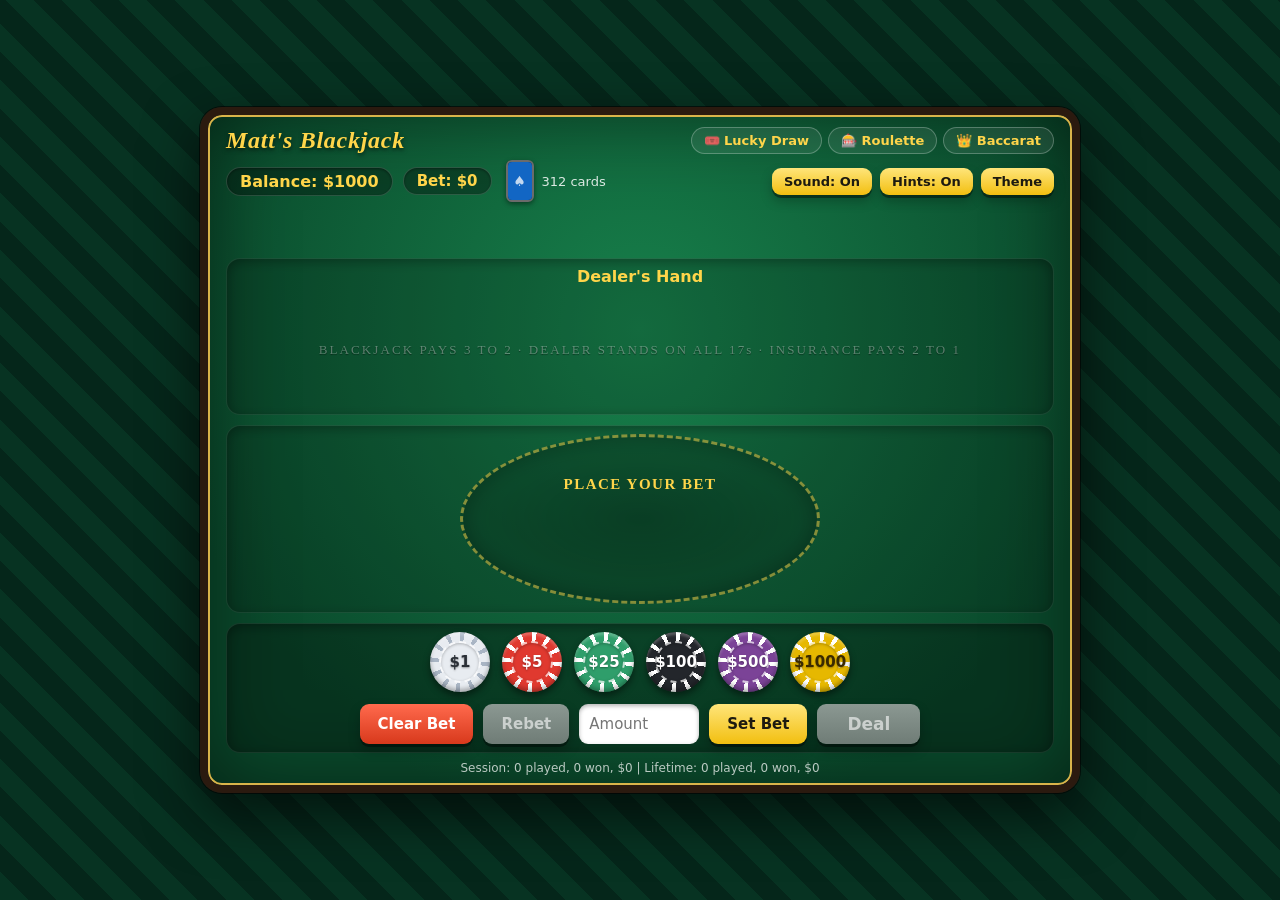
<file: index.html>
<!DOCTYPE html>
<html lang="en">
<head>
    <meta charset="UTF-8">
    <meta name="viewport" content="width=device-width, initial-scale=1.0">
    <meta http-equiv="refresh" content="0; url=blackjack.html">
    <link rel="canonical" href="blackjack.html">
    <title>Matt's Blackjack</title>
</head>
<body>
    <p>Taking you to the game... <a href="blackjack.html">Play Matt's Blackjack</a></p>
    <p>Also here: <a href="lottery.html">Matt's Lucky Draw</a>, <a href="roulette.html">Matt's Roulette</a> and <a href="baccarat.html">Matt's Baccarat</a>.</p>
</body>
</html>
</file>
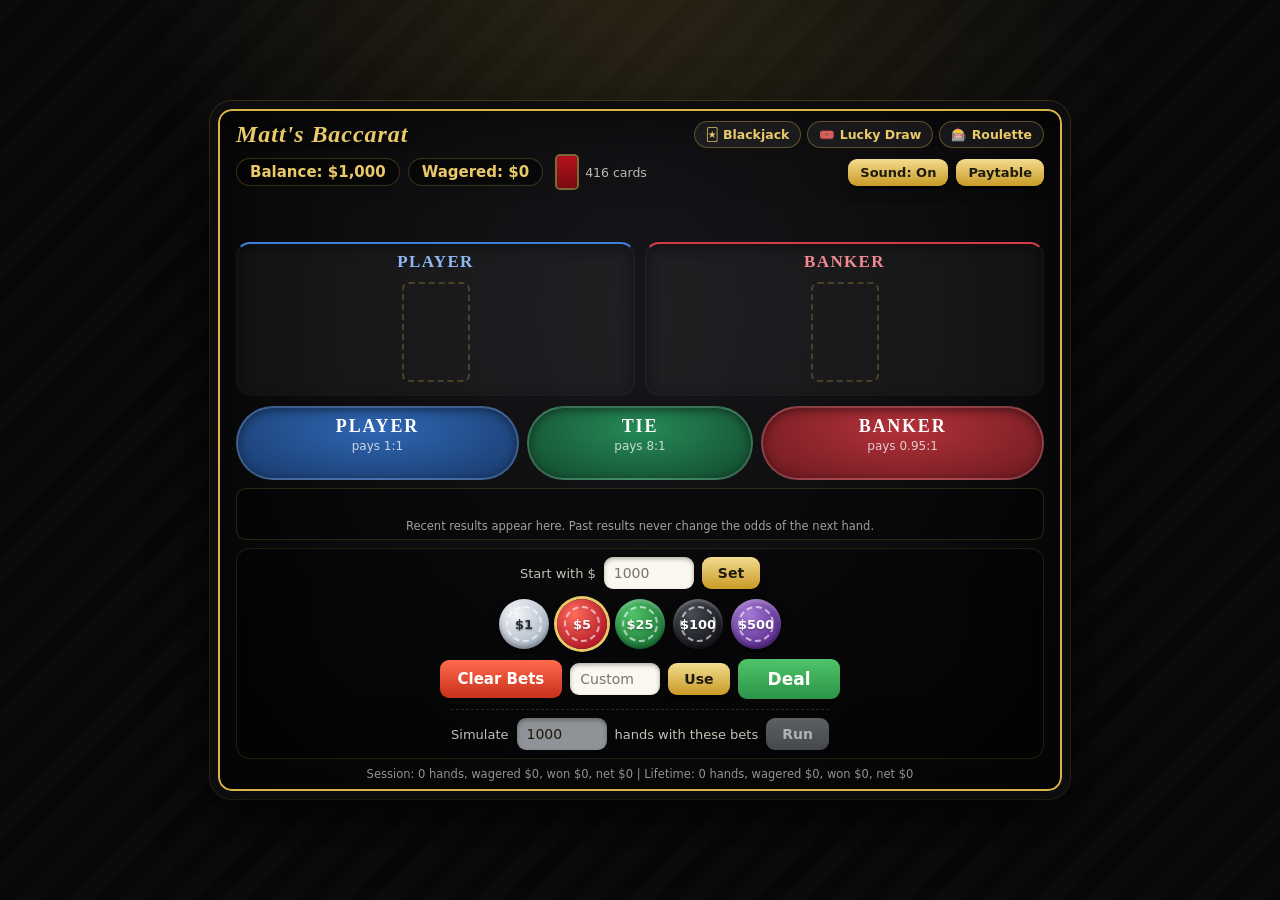
<file: baccarat.html>
<!DOCTYPE html>
<html lang="en">
<head>
    <meta charset="UTF-8">
    <meta name="viewport" content="width=device-width, initial-scale=1.0, viewport-fit=cover">
    <title>Matt's Baccarat</title>
    <meta name="theme-color" content="#0b0b0d">
    <link rel="icon" href="data:image/svg+xml,%3Csvg xmlns='http://www.w3.org/2000/svg' viewBox='0 0 64 64'%3E%3Crect width='64' height='64' rx='14' fill='%230b0b0d'/%3E%3Ctext x='32' y='44' font-size='30' font-family='Georgia,serif' font-style='italic' text-anchor='middle' fill='%23d9b44a'%3EB%3C/text%3E%3C/svg%3E">
    <link rel="stylesheet" href="baccarat-styles.css">
</head>
<body>
    <div id="game-container" data-phase="betting" data-fastforward="false">
        <div id="top-bar">
            <h1>Matt's Baccarat</h1>
            <div id="other-games">
                <a class="other-game" href="blackjack.html">🃏 Blackjack</a>
                <a class="other-game" href="lottery.html">🎟️ Lucky Draw</a>
                <a class="other-game" href="roulette.html">🎰 Roulette</a>
            </div>
            <div id="game-info">
                <div id="stats-bar">
                    <div id="balance">Balance: $1,000</div>
                    <div id="wagered">Wagered: $0</div>
                </div>
                <div id="shoe-container" title="Cards left in the 8-deck shoe">
                    <div id="shoe"><div id="shoe-fill"></div></div>
                    <div id="cards-remaining">416 cards</div>
                </div>
            </div>
            <div id="top-buttons">
                <button id="mute" aria-pressed="true">Sound: On</button>
                <button id="toggle-paytable" aria-pressed="false" title="See each bet's exact odds and house edge">Paytable</button>
            </div>
        </div>

        <div id="message" role="status" aria-live="polite"></div>

        <div id="paytable" hidden>
            <table>
                <caption>Exact odds &amp; house edge, 8-deck shoe</caption>
                <thead>
                    <tr><th scope="col">Bet</th><th scope="col">Pays</th><th scope="col">Wins</th><th scope="col">House edge</th></tr>
                </thead>
                <tbody id="paytable-body"></tbody>
            </table>
            <p id="paytable-note">
                Computed exactly by enumerating every way a hand can be dealt from a fresh 8-deck shoe,
                using the same third-card rules the game plays by. Banker is the best bet on the table even
                after its 5% commission; Tie looks tempting at 8:1 but costs you over 14 cents on the dollar.
                Not affiliated with or endorsed by any casino. Play money only &mdash; no real bets, no real
                cards, no real payouts.
            </p>
        </div>

        <div id="hands-area">
            <div class="hand-panel" id="player-panel">
                <div class="hand-title"><span class="hand-name">Player</span><span class="score" id="player-score" hidden></span></div>
                <div class="hand-cards" id="player-cards"></div>
            </div>
            <div class="hand-panel" id="banker-panel">
                <div class="hand-title"><span class="hand-name">Banker</span><span class="score" id="banker-score" hidden></span></div>
                <div class="hand-cards" id="banker-cards"></div>
            </div>
        </div>

        <div id="bet-spots"></div>

        <div id="scoreboard">
            <div id="bead-road" aria-label="Recent results"></div>
            <div id="scoreboard-counts"></div>
        </div>

        <div id="fastforward-summary" hidden></div>

        <div id="dock">
            <div id="betting-dock" class="dock-panel">
                <div id="bankroll-controls">
                    <label for="bankroll-amount">Start with $</label>
                    <input type="number" id="bankroll-amount" min="1" step="1" inputmode="numeric" placeholder="1000" aria-label="Starting balance in dollars">
                    <button id="set-bankroll">Set</button>
                </div>
                <div id="chip-container"></div>
                <div id="bet-controls">
                    <button id="clear-bets">Clear Bets</button>
                    <input type="number" id="custom-amount" min="1" step="1" inputmode="numeric" placeholder="Custom $" aria-label="Custom chip amount">
                    <button id="set-custom-amount">Use</button>
                    <button id="deal-button">Deal</button>
                </div>
                <div id="fastforward-controls">
                    <label for="ff-hands">Simulate</label>
                    <input type="number" id="ff-hands" min="1" step="1" value="1000" inputmode="numeric" aria-label="Number of hands to simulate">
                    <label for="ff-hands">hands with these bets</label>
                    <button id="fast-forward-button">Run</button>
                </div>
            </div>
            <div id="fastforward-dock" class="dock-panel">
                <div id="ff-progress" role="progressbar" aria-valuemin="0" aria-valuemax="100" aria-valuenow="0">
                    <div id="ff-progress-fill"></div>
                </div>
                <div id="ff-progress-label"></div>
                <button id="ff-stop-button">Stop</button>
            </div>
            <div id="results-dock" class="dock-panel">
                <button id="next-round">Next Hand</button>
                <button id="rebet">Same Bets Again</button>
                <button id="restart">New Game</button>
            </div>
        </div>

        <div id="stats"></div>
    </div>
    <script src="baccarat-engine.js"></script>
    <script src="baccarat.js"></script>
</body>
</html>
</file>
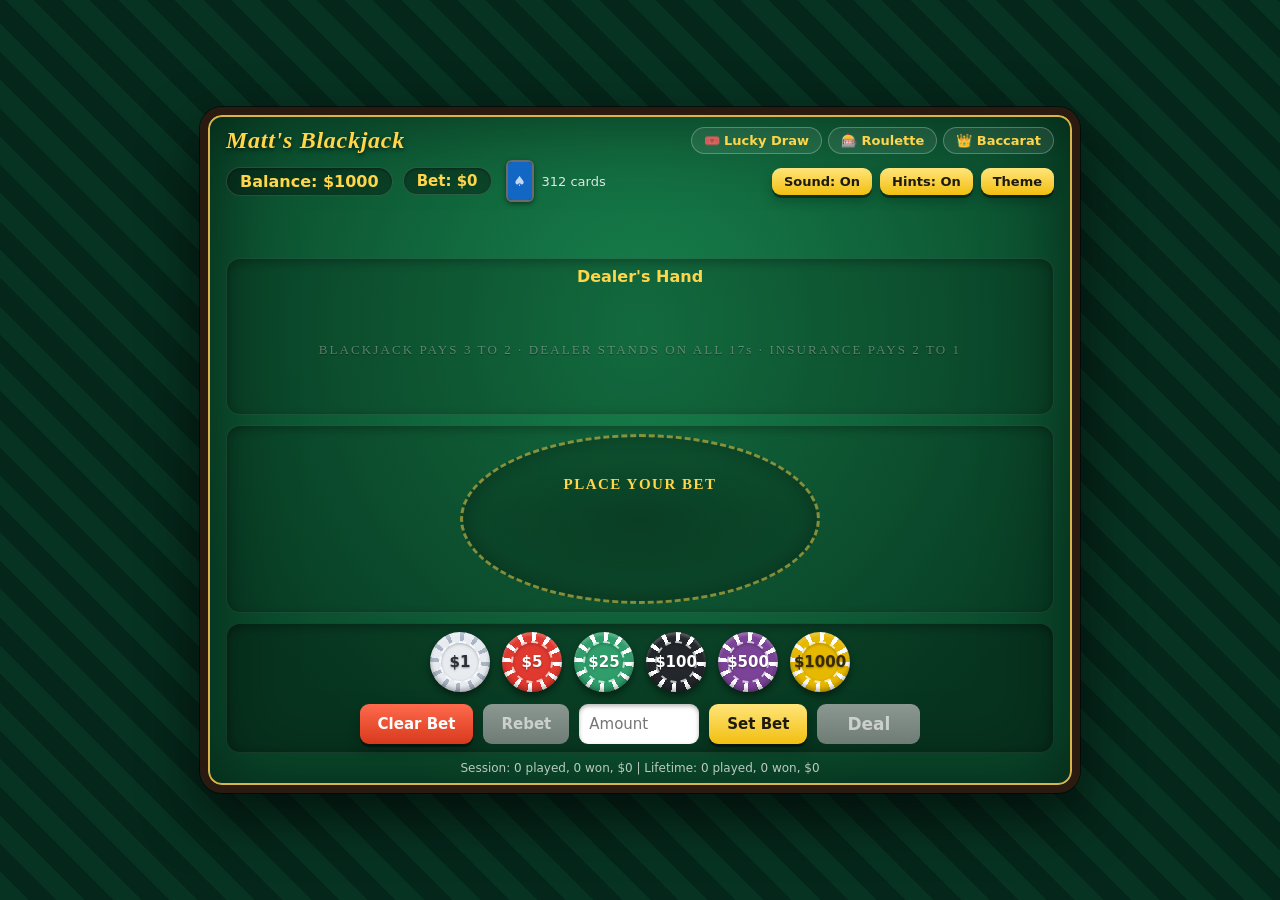
<file: blackjack.html>
<!DOCTYPE html>
<html lang="en">
<head>
    <meta charset="UTF-8">
    <meta name="viewport" content="width=device-width, initial-scale=1.0">
    <title>Matt's Blackjack</title>
    <meta name="theme-color" content="#0a4a2c">
    <link rel="icon" href="data:image/svg+xml,%3Csvg xmlns='http://www.w3.org/2000/svg' viewBox='0 0 64 64'%3E%3Crect width='64' height='64' rx='14' fill='%230a4a2c'/%3E%3Ctext x='32' y='47' font-size='42' text-anchor='middle' fill='%23ffd54a'%3E%E2%99%A0%3C/text%3E%3C/svg%3E">
    <link rel="stylesheet" href="styles.css">
</head>
<body>
    <div id="game-container" data-phase="betting">
        <div id="top-bar">
            <h1>Matt's Blackjack</h1>
            <div id="other-games">
                <a class="other-game" href="lottery.html">🎟️ Lucky Draw</a>
                <a class="other-game" href="roulette.html">🎰 Roulette</a>
                <a class="other-game" href="baccarat.html">👑 Baccarat</a>
            </div>
            <div id="game-info">
                <div id="stats-bar">
                    <div id="balance">Balance: $1000</div>
                    <div id="bet">Bet: $0</div>
                </div>
                <div id="shoe-container" title="Cards left in the shoe">
                    <div id="shoe">
                        <div id="shoe-fill"></div>
                    </div>
                    <div id="cards-remaining">312 cards</div>
                </div>
            </div>
            <div id="top-buttons">
                <button id="mute" aria-pressed="true">Sound: On</button>
                <button id="toggle-hints" aria-pressed="true" title="Show or hide the Hint button">Hints: On</button>
                <button id="change-theme" title="Change the table colors">Theme</button>
            </div>
        </div>

        <div id="message" role="status" aria-live="polite"></div>

        <div id="dealer-hand">
            <div class="hand-title"><span class="hand-name">Dealer's Hand</span><span class="score" hidden></span></div>
            <div id="dealer-cards"></div>
        </div>

        <!-- The player's spot on the felt: the betting circle while betting, the hands once dealt -->
        <div id="player-hands-container">
            <div id="bet-display">
                <div id="bet-label">Place your bet</div>
                <div id="bet-chips"></div>
            </div>
            <div id="player-hands"></div>
        </div>

        <!-- One control dock; only the panel for the current phase is shown (see data-phase) -->
        <div id="dock">
            <div id="bet-dock" class="dock-panel">
                <div id="chip-container"></div>
                <div id="bet-controls">
                    <button id="clear-bet">Clear Bet</button>
                    <button id="rebet">Rebet</button>
                    <input type="number" id="bet-amount" min="1" step="1" inputmode="numeric" placeholder="Amount" aria-label="Bet amount in dollars">
                    <button id="set-bet">Set Bet</button>
                    <button id="deal">Deal</button>
                </div>
            </div>
            <div id="play-dock" class="dock-panel">
                <div id="actions">
                    <button id="hit">Hit</button>
                    <button id="stand">Stand</button>
                    <button id="double">Double Down</button>
                    <button id="split">Split</button>
                    <button id="surrender">Surrender</button>
                    <button id="insurance">Insurance</button>
                    <button id="decline-insurance">No Insurance</button>
                    <button id="hint">Hint</button>
                </div>
            </div>
            <div id="end-dock" class="dock-panel">
                <button id="next-hand">Next Hand</button>
                <button id="restart">New Game ($1000)</button>
            </div>
        </div>

        <div id="stats"></div>
    </div>
    <script src="engine.js"></script>
    <script src="script.js"></script>
</body>
</html>
</file>
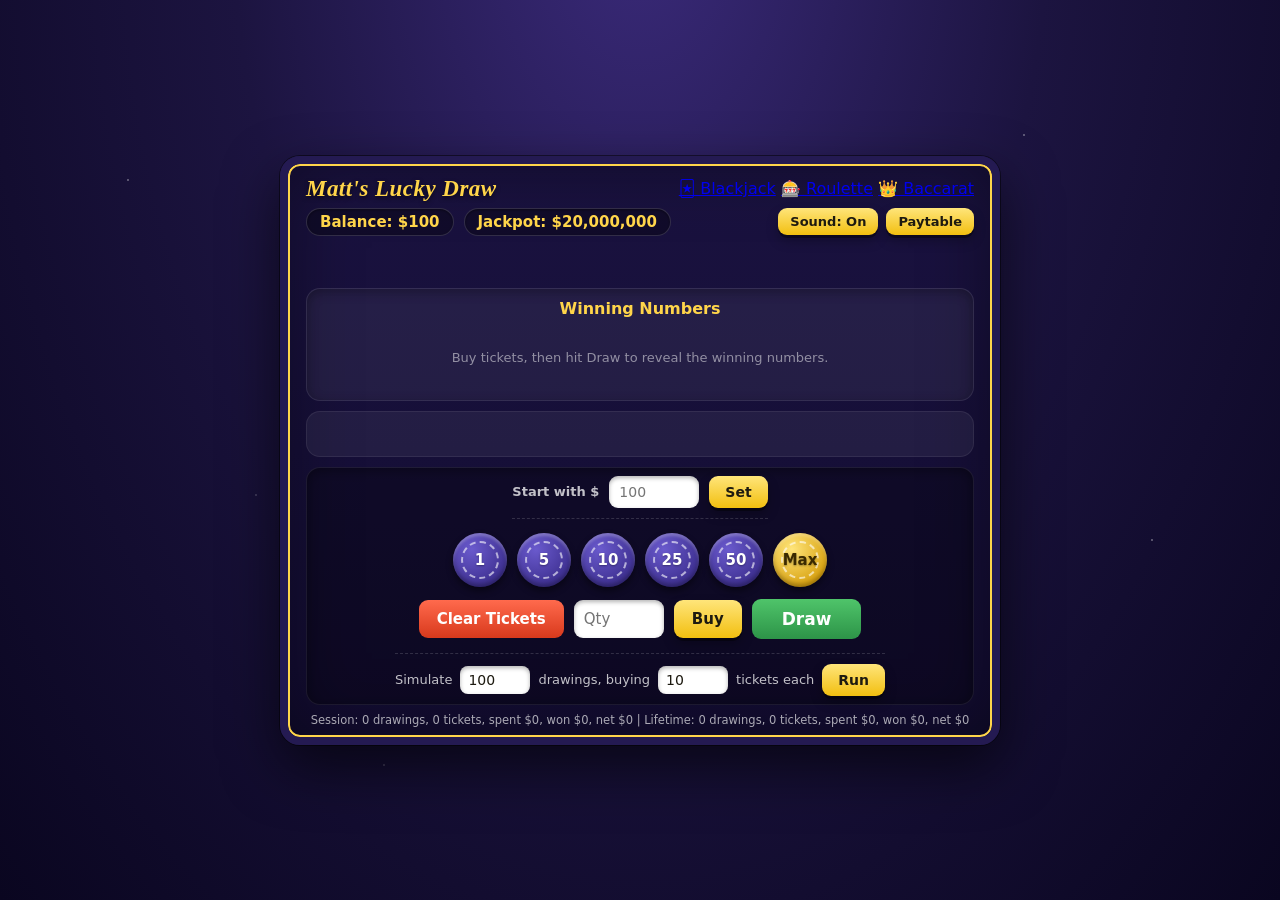
<file: lottery.html>
<!DOCTYPE html>
<html lang="en">
<head>
    <meta charset="UTF-8">
    <meta name="viewport" content="width=device-width, initial-scale=1.0, viewport-fit=cover">
    <title>Matt's Lucky Draw</title>
    <meta name="theme-color" content="#161033">
    <link rel="icon" href="data:image/svg+xml,%3Csvg xmlns='http://www.w3.org/2000/svg' viewBox='0 0 64 64'%3E%3Crect width='64' height='64' rx='14' fill='%23161033'/%3E%3Ctext x='32' y='45' font-size='34' text-anchor='middle' fill='%23ffd54a'%3E%E2%98%85%3C/text%3E%3C/svg%3E">
    <link rel="stylesheet" href="lottery-styles.css">
</head>
<body>
    <div id="game-container" data-phase="buying">
        <div id="top-bar">
            <h1>Matt's Lucky Draw</h1>
            <div id="other-games">
                <a class="other-game" href="blackjack.html">🃏 Blackjack</a>
                <a class="other-game" href="roulette.html">🎰 Roulette</a>
                <a class="other-game" href="baccarat.html">👑 Baccarat</a>
            </div>
            <div id="game-info">
                <div id="stats-bar">
                    <div id="balance">Balance: $100</div>
                    <div id="jackpot" title="Grows every drawing nobody wins it">Jackpot: $20,000,000</div>
                </div>
            </div>
            <div id="top-buttons">
                <button id="mute" aria-pressed="true">Sound: On</button>
                <button id="toggle-paytable" aria-pressed="false" title="See every prize and its real odds">Paytable</button>
            </div>
        </div>

        <div id="message" role="status" aria-live="polite"></div>

        <div id="paytable" hidden>
            <table>
                <caption>Prizes &amp; odds per $2 ticket</caption>
                <thead>
                    <tr><th scope="col">Match</th><th scope="col">Prize</th><th scope="col">Odds</th></tr>
                </thead>
                <tbody id="paytable-body"></tbody>
            </table>
            <p id="paytable-note">
                Modeled on the real 5-of-69 + 1-of-26 format used by a well-known multi-state drawing game.
                Not affiliated with or endorsed by any lottery operator. Play money only &mdash; no real tickets,
                no real drawings, no real prizes.
            </p>
        </div>

        <div id="draw-area">
            <div class="area-title">Winning Numbers</div>
            <div id="drawn-balls"></div>
        </div>

        <div id="tickets-area">
            <div id="tickets-summary"></div>
            <details id="ticket-details" hidden>
                <summary>Show ticket numbers</summary>
                <div id="ticket-list"></div>
                <div id="ticket-list-note"></div>
            </details>
            <div id="winners-list"></div>
            <div id="fastforward-summary" hidden></div>
        </div>

        <div id="dock">
            <div id="buy-dock" class="dock-panel">
                <div id="bankroll-controls">
                    <label for="bankroll-amount">Start with $</label>
                    <input type="number" id="bankroll-amount" min="2" step="1" inputmode="numeric" placeholder="100" aria-label="Starting balance in dollars">
                    <button id="set-bankroll">Set</button>
                </div>
                <div id="quantity-container"></div>
                <div id="buy-controls">
                    <button id="clear-tickets">Clear Tickets</button>
                    <input type="number" id="quantity-amount" min="1" step="1" inputmode="numeric" placeholder="Qty" aria-label="Number of tickets to buy">
                    <button id="buy-custom">Buy</button>
                    <button id="draw-button">Draw</button>
                </div>
                <div id="fastforward-controls">
                    <label for="ff-drawings">Simulate</label>
                    <input type="number" id="ff-drawings" min="1" step="1" value="100" inputmode="numeric" aria-label="Number of drawings to simulate">
                    <label for="ff-tickets">drawings, buying</label>
                    <input type="number" id="ff-tickets" min="1" step="1" value="10" inputmode="numeric" aria-label="Tickets to buy each drawing">
                    <label for="ff-tickets">tickets each</label>
                    <button id="fast-forward-button">Run</button>
                </div>
            </div>
            <div id="fastforward-dock" class="dock-panel">
                <div id="ff-progress" role="progressbar" aria-valuemin="0" aria-valuemax="100" aria-valuenow="0">
                    <div id="ff-progress-fill"></div>
                </div>
                <div id="ff-progress-label"></div>
                <button id="ff-stop-button">Stop</button>
            </div>
            <div id="checking-dock" class="dock-panel">
                <div id="check-progress" role="progressbar" aria-valuemin="0" aria-valuemax="100" aria-valuenow="0">
                    <div id="check-progress-fill"></div>
                </div>
                <div id="check-progress-label"></div>
                <button id="check-tickets-button">Check Tickets</button>
            </div>
            <div id="results-dock" class="dock-panel">
                <button id="next-round">Play Again</button>
                <button id="restart">New Game ($100)</button>
            </div>
        </div>

        <div id="stats"></div>
    </div>
    <script src="lottery-engine.js"></script>
    <script src="lottery.js"></script>
</body>
</html>
</file>
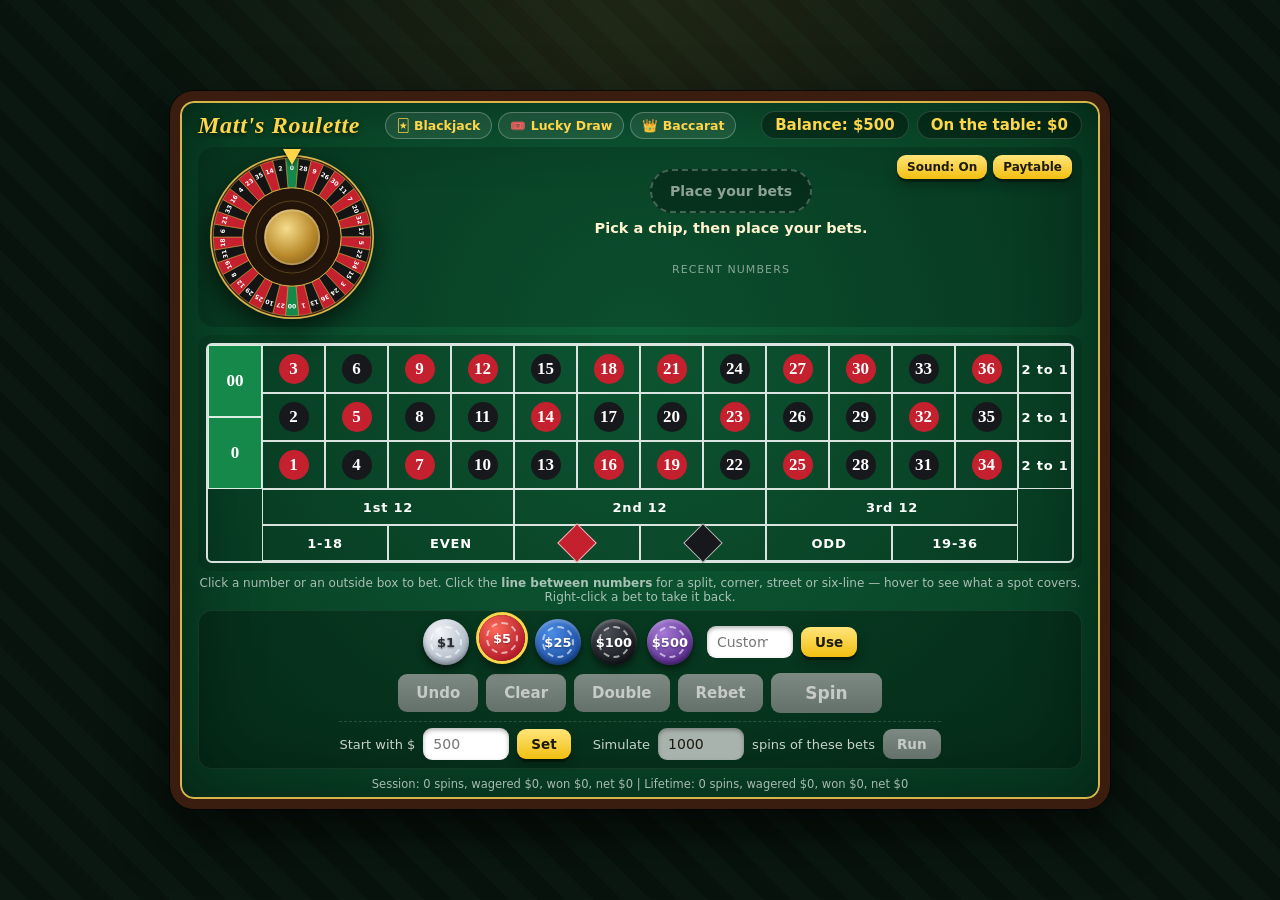
<file: roulette.html>
<!DOCTYPE html>
<html lang="en">
<head>
    <meta charset="UTF-8">
    <meta name="viewport" content="width=device-width, initial-scale=1.0, viewport-fit=cover">
    <title>Matt's Roulette</title>
    <meta name="theme-color" content="#0b3a24">
    <link rel="icon" href="data:image/svg+xml,%3Csvg xmlns='http://www.w3.org/2000/svg' viewBox='0 0 64 64'%3E%3Crect width='64' height='64' rx='14' fill='%230b3a24'/%3E%3Ccircle cx='32' cy='32' r='22' fill='%23161616' stroke='%23d9b44a' stroke-width='3'/%3E%3Ccircle cx='32' cy='32' r='12' fill='none' stroke='%23c4202e' stroke-width='5' stroke-dasharray='4 4'/%3E%3Ccircle cx='32' cy='13' r='3.5' fill='%23fff'/%3E%3C/svg%3E">
    <link rel="stylesheet" href="roulette-styles.css">
</head>
<body>
    <div id="game-container" data-phase="betting" data-fastforward="false">
        <div id="top-bar">
            <h1>Matt's Roulette</h1>
            <div id="other-games">
                <a class="other-game" href="blackjack.html">🃏 Blackjack</a>
                <a class="other-game" href="lottery.html">🎟️ Lucky Draw</a>
                <a class="other-game" href="baccarat.html">👑 Baccarat</a>
            </div>
            <div id="game-info">
                <div id="balance">Balance: $500</div>
                <div id="wagered">On the table: $0</div>
            </div>
        </div>

        <div id="paytable" hidden>
            <table>
                <caption>Every bet's real odds &amp; house edge (American double-zero wheel)</caption>
                <thead>
                    <tr><th scope="col">Bet</th><th scope="col">Pays</th><th scope="col">Wins</th><th scope="col">House edge</th></tr>
                </thead>
                <tbody id="paytable-body"></tbody>
            </table>
            <p id="paytable-note">
                Every bet on this table costs the same 5.26 cents per dollar, whether it covers one
                number or eighteen &mdash; with one exception: the five-number basket (0, 00, 1, 2, 3) pays
                as if it covered six, so it costs 7.89%. Not affiliated with or endorsed by any casino. Play
                money only &mdash; no real wheel, no real bets, no real payouts.
            </p>
        </div>

        <div id="wheel-area">
            <div id="top-buttons">
                <button id="mute" aria-pressed="true">Sound: On</button>
                <button id="toggle-paytable" aria-pressed="false" title="Every bet's real odds and house edge">Paytable</button>
            </div>
            <div id="wheel-wrap">
                <div id="wheel-pointer" aria-hidden="true"></div>
                <div id="wheel-rotor" aria-hidden="true"></div>
                <div id="wheel-hub" aria-hidden="true"></div>
                <div id="wheel-ball-track" aria-hidden="true"><div id="wheel-ball"></div></div>
            </div>
            <div id="result-panel">
                <div id="result-number" aria-live="polite"></div>
                <div id="message" role="status" aria-live="polite"></div>
                <div id="history-label">Recent numbers</div>
                <div id="history"></div>
            </div>
        </div>

        <div id="table-wrap">
            <div id="betting-table"></div>
        </div>
        <p id="table-tip">Click a number or an outside box to bet. Click the <strong>line between numbers</strong> for a split, corner, street or six-line &mdash; hover to see what a spot covers. Right-click a bet to take it back.</p>

        <div id="fastforward-summary" hidden></div>

        <div id="dock">
            <div id="betting-dock" class="dock-panel">
                <div id="chip-row">
                    <div id="chip-container"></div>
                    <div id="custom-chip">
                        <input type="number" id="custom-amount" min="1" step="1" inputmode="numeric" placeholder="Custom $" aria-label="Custom chip amount">
                        <button id="set-custom-amount">Use</button>
                    </div>
                </div>
                <div id="bet-controls">
                    <button id="undo-button">Undo</button>
                    <button id="clear-bets">Clear</button>
                    <button id="double-button">Double</button>
                    <button id="rebet-button">Rebet</button>
                    <button id="spin-button">Spin</button>
                </div>
                <div id="secondary-controls">
                    <span id="bankroll-controls">
                        <label for="bankroll-amount">Start with $</label>
                        <input type="number" id="bankroll-amount" min="1" step="1" inputmode="numeric" placeholder="500" aria-label="Starting balance in dollars">
                        <button id="set-bankroll">Set</button>
                    </span>
                    <span id="fastforward-controls">
                        <label for="ff-spins">Simulate</label>
                        <input type="number" id="ff-spins" min="1" step="1" value="1000" inputmode="numeric" aria-label="Number of spins to simulate">
                        <label for="ff-spins">spins of these bets</label>
                        <button id="fast-forward-button">Run</button>
                    </span>
                </div>
            </div>
            <div id="spinning-dock" class="dock-panel">
                <div id="no-more-bets">No more bets&hellip;</div>
            </div>
            <div id="fastforward-dock" class="dock-panel">
                <div id="ff-progress" role="progressbar" aria-valuemin="0" aria-valuemax="100" aria-valuenow="0">
                    <div id="ff-progress-fill"></div>
                </div>
                <div id="ff-progress-label"></div>
                <button id="ff-stop-button">Stop</button>
            </div>
            <div id="results-dock" class="dock-panel">
                <button id="next-round">New Bets</button>
                <button id="same-bets">Same Bets</button>
                <button id="same-bets-spin">Same Bets &amp; Spin</button>
                <button id="restart">New Game</button>
            </div>
        </div>

        <div id="stats"></div>
    </div>
    <script src="roulette-engine.js"></script>
    <script src="roulette.js"></script>
</body>
</html>
</file>
<file: baccarat-styles.css>
/* Matt's Baccarat
   Layout: a black high-limit table with gold trim. Top bar, the two hands side by side,
   the three betting spots, a bead-road scoreboard, and one control dock whose contents
   follow the game phase ([data-phase] / [data-fastforward] on #game-container). */

:root {
    --felt: #16161a;
    --felt-edge: #070708;
    --rail: #0d0d0f;
    --trim: #d9b44a;
    --accent: #e9c96a;
    --panel: rgba(255, 255, 255, 0.045);
    --player: #3d7fd9;
    --banker: #d23c46;
    --tie: #2fa86a;
    --win: #46e08c;
    --serif: 'Palatino Linotype', Palatino, 'Book Antiqua', Georgia, 'Times New Roman', serif;
}

* {
    -webkit-tap-highlight-color: transparent;
}

body {
    margin: 0;
    padding: 12px;
    box-sizing: border-box;
    min-height: 100vh;
    display: flex;
    justify-content: center;
    align-items: center;
    font-family: 'Segoe UI', system-ui, -apple-system, Roboto, Helvetica, Arial, sans-serif;
    color: #f4efe2;
    background-color: #050505;
    background-image:
        radial-gradient(ellipse at 50% -20%, rgba(217, 180, 74, 0.18) 0%, transparent 55%),
        repeating-linear-gradient(135deg, #0b0b0c 0 18px, #080809 18px 36px);
}

#game-container {
    position: relative;
    box-sizing: border-box;
    width: 100%;
    max-width: 860px;
    padding: 12px 18px 10px;
    text-align: center;
    border: 8px solid var(--rail);
    border-radius: 22px;
    background: radial-gradient(ellipse at 50% 30%, var(--felt) 0%, var(--felt-edge) 85%);
    box-shadow:
        0 22px 55px rgba(0, 0, 0, 0.7),
        0 0 0 1px rgba(217, 180, 74, 0.25),
        inset 0 0 0 2px var(--trim),
        inset 0 0 80px rgba(0, 0, 0, 0.6);
}

h1 {
    margin: 0;
    font-family: var(--serif);
    font-size: 24px;
    font-weight: 700;
    font-style: italic;
    letter-spacing: 0.04em;
    color: var(--accent);
    text-shadow: 0 2px 6px rgba(0, 0, 0, 0.8);
}

/* ---------- Top bar ---------- */

#top-bar {
    display: flex;
    align-items: center;
    justify-content: space-between;
    flex-wrap: wrap;
    gap: 6px 12px;
    margin-bottom: 4px;
}

#other-games {
    display: flex;
    flex-wrap: wrap;
    gap: 6px;
}

.other-game {
    padding: 5px 11px;
    font-size: 12.5px;
    font-weight: 700;
    color: var(--accent);
    text-decoration: none;
    white-space: nowrap;
    background: rgba(255, 255, 255, 0.06);
    border: 1px solid rgba(217, 180, 74, 0.35);
    border-radius: 999px;
    transition: background-color 0.15s ease, transform 0.08s ease;
}

.other-game:hover {
    background: rgba(217, 180, 74, 0.14);
    transform: translateY(-1px);
}

#game-info {
    display: flex;
    align-items: center;
    gap: 12px;
}

#stats-bar {
    display: flex;
    align-items: center;
    gap: 8px;
}

#balance, #wagered {
    margin: 0;
    padding: 4px 13px;
    font-size: 15px;
    font-weight: 700;
    white-space: nowrap;
    color: var(--accent);
    background: rgba(0, 0, 0, 0.45);
    border: 1px solid rgba(217, 180, 74, 0.25);
    border-radius: 999px;
}

#shoe-container {
    display: flex;
    align-items: center;
    gap: 6px;
    font-size: 12.5px;
    color: rgba(244, 239, 226, 0.75);
}

#shoe {
    position: relative;
    width: 24px;
    height: 36px;
    overflow: hidden;
    box-sizing: border-box;
    background: #1d1d20;
    border: 2px solid rgba(217, 180, 74, 0.5);
    border-radius: 5px;
}

#shoe-fill {
    position: absolute;
    bottom: 0;
    width: 100%;
    background: linear-gradient(#b5121b, #7a0b12);
    transition: height 0.4s ease-out;
}

#top-buttons {
    display: flex;
    gap: 8px;
}

#mute, #toggle-paytable {
    padding: 6px 12px;
    font-size: 13px;
}

/* ---------- Message ---------- */

#message {
    display: flex;
    align-items: center;
    justify-content: center;
    height: 42px;
    margin: 2px 0 6px;
    overflow-y: auto;
    font-size: 16px;
    font-weight: 700;
    color: #fff1c2;
}

/* ---------- Paytable ---------- */

#paytable {
    margin-bottom: 8px;
    padding: 10px 12px;
    background: var(--panel);
    border: 1px solid rgba(217, 180, 74, 0.2);
    border-radius: 12px;
}

#paytable table {
    width: 100%;
    border-collapse: collapse;
    font-size: 13px;
}

#paytable caption {
    margin-bottom: 6px;
    font-weight: 700;
    color: var(--accent);
}

#paytable th, #paytable td {
    padding: 4px 6px;
    text-align: right;
    border-bottom: 1px solid rgba(255, 255, 255, 0.08);
}

#paytable th:first-child, #paytable td:first-child {
    text-align: left;
}

#paytable-note {
    margin: 8px 0 0;
    font-size: 11.5px;
    line-height: 1.5;
    color: rgba(244, 239, 226, 0.6);
}

/* ---------- Hands ---------- */

#hands-area {
    display: grid;
    grid-template-columns: 1fr 1fr;
    gap: 10px;
    margin-bottom: 10px;
}

.hand-panel {
    padding: 8px 6px;
    background: var(--panel);
    border: 2px solid transparent;
    border-radius: 14px;
    box-shadow: inset 0 3px 12px rgba(0, 0, 0, 0.4);
    transition: border-color 0.25s ease, box-shadow 0.25s ease;
}

#player-panel { border-top-color: var(--player); }
#banker-panel { border-top-color: var(--banker); }

#player-panel.winner {
    border-color: var(--player);
    box-shadow: 0 0 18px rgba(61, 127, 217, 0.45), inset 0 3px 12px rgba(0, 0, 0, 0.4);
}

#banker-panel.winner {
    border-color: var(--banker);
    box-shadow: 0 0 18px rgba(210, 60, 70, 0.45), inset 0 3px 12px rgba(0, 0, 0, 0.4);
}

.hand-title {
    display: flex;
    align-items: center;
    justify-content: center;
    gap: 8px;
    margin-bottom: 6px;
    font-family: var(--serif);
    font-size: 17px;
    font-weight: 700;
    letter-spacing: 0.08em;
    text-transform: uppercase;
}

#player-panel .hand-name { color: #8fb8f2; }
#banker-panel .hand-name { color: #f08a90; }

.score {
    display: inline-block;
    min-width: 26px;
    padding: 1px 9px;
    box-sizing: border-box;
    font-family: 'Segoe UI', system-ui, sans-serif;
    font-size: 15px;
    font-weight: 800;
    line-height: 1.5;
    letter-spacing: 0;
    color: #1b1b1b;
    background: var(--accent);
    border-radius: 999px;
}

.score[hidden] {
    display: none;
}

.hand-cards {
    display: flex;
    justify-content: center;
    align-items: center;
    flex-wrap: nowrap;
    min-height: 108px;
}

.hand-cards:empty::after {
    content: '';
    width: 64px;
    height: 96px;
    border: 2px dashed rgba(217, 180, 74, 0.25);
    border-radius: 7px;
}

/* Cards: the same look as the blackjack table */
.card {
    position: relative;
    flex: 0 0 auto;
    box-sizing: border-box;
    width: 64px;
    height: 96px;
    margin: 0 3px;
    font-family: var(--serif);
    line-height: 1;
    background: linear-gradient(160deg, #ffffff 0%, #f3efe6 100%);
    border: 1px solid rgba(0, 0, 0, 0.28);
    border-radius: 7px;
    box-shadow: 0 3px 8px rgba(0, 0, 0, 0.5), inset 0 0 0 1px rgba(255, 255, 255, 0.7);
}

.card.red { color: #cc1f2b; }
.card.black { color: #15181d; }

@keyframes dealIn {
    from { opacity: 0; transform: translate(-80px, -80px) rotate(-90deg); }
    to { opacity: 1; transform: none; }
}

.card.deal-in {
    animation: dealIn 0.45s ease-out both;
}

.card-corner {
    position: absolute;
    display: flex;
    flex-direction: column;
    align-items: center;
    width: 18px;
    font-size: 14px;
}

.top-left { top: 4px; left: 4px; }
.bottom-right { bottom: 4px; right: 4px; transform: rotate(180deg); }
.card-value { font-weight: 700; }
.card-suit { font-size: 14px; }

.card-center-suit {
    position: absolute;
    top: 50%;
    left: 50%;
    transform: translate(-50%, -50%);
    font-size: 32px;
}

/* ---------- Betting spots ---------- */

#bet-spots {
    display: grid;
    grid-template-columns: 1fr 0.8fr 1fr;
    gap: 8px;
    margin-bottom: 8px;
}

.bet-spot {
    position: relative;
    display: flex;
    flex-direction: column;
    align-items: center;
    justify-content: center;
    gap: 2px;
    min-height: 74px;
    padding: 6px 4px;
    font: inherit;
    color: #ffffff;
    cursor: pointer;
    border: 2px solid rgba(255, 255, 255, 0.15);
    border-radius: 40px;
    box-shadow: inset 0 2px 10px rgba(0, 0, 0, 0.45);
    transition: transform 0.08s ease, box-shadow 0.15s ease, opacity 0.2s ease;
}

.spot-player { background: radial-gradient(ellipse at 50% 30%, #2f66b3, #183a6b); }
.spot-banker { background: radial-gradient(ellipse at 50% 30%, #b3313a, #6b1a20); }
.spot-tie { background: radial-gradient(ellipse at 50% 30%, #258a56, #134a2e); }

.bet-spot:hover:not(:disabled) {
    transform: translateY(-2px);
}

.bet-spot:disabled {
    cursor: default;
}

.spot-name {
    font-family: var(--serif);
    font-size: 18px;
    font-weight: 700;
    letter-spacing: 0.1em;
    text-transform: uppercase;
}

.spot-pays {
    font-size: 12px;
    color: rgba(255, 255, 255, 0.75);
}

.spot-badge {
    min-height: 16px;
    padding: 0 8px;
    font-size: 12px;
    font-weight: 800;
    color: #1d1a10;
    background: var(--accent);
    border-radius: 999px;
}

.spot-badge:empty {
    background: none;
    padding: 0;
}

.bet-spot.has-bet {
    border-color: var(--accent);
    box-shadow: 0 0 12px rgba(233, 201, 106, 0.45), inset 0 2px 10px rgba(0, 0, 0, 0.45);
}

.bet-spot.bet-won {
    border-color: var(--win);
    box-shadow: 0 0 18px rgba(70, 224, 140, 0.7), inset 0 2px 10px rgba(0, 0, 0, 0.45);
}

.bet-spot.bet-lost {
    opacity: 0.5;
}

.bet-spot.bet-push {
    border-color: #b9c7d6;
}

/* ---------- Scoreboard (bead road) ---------- */

#scoreboard {
    margin-bottom: 8px;
    padding: 6px 8px;
    background: rgba(0, 0, 0, 0.35);
    border: 1px solid rgba(217, 180, 74, 0.18);
    border-radius: 10px;
}

#bead-road {
    display: flex;
    flex-wrap: wrap;
    justify-content: center;
    gap: 3px;
    min-height: 20px;
}

.bead {
    display: inline-flex;
    align-items: center;
    justify-content: center;
    width: 18px;
    height: 18px;
    font-size: 10px;
    font-weight: 800;
    color: #ffffff;
    border-radius: 50%;
}

.bead-player { background: var(--player); }
.bead-banker { background: var(--banker); }
.bead-tie { background: var(--tie); }

#scoreboard-counts {
    margin-top: 4px;
    font-size: 11.5px;
    color: rgba(244, 239, 226, 0.65);
}

#fastforward-summary {
    margin: 0 0 8px;
    padding: 10px 12px;
    text-align: left;
    font-size: 13px;
    line-height: 1.6;
    background: rgba(217, 180, 74, 0.08);
    border: 1px solid rgba(217, 180, 74, 0.4);
    border-radius: 10px;
}

#fastforward-summary h3 {
    margin: 0 0 6px;
    font-size: 14px;
    color: var(--accent);
}

/* ---------- Chips ---------- */

.chip {
    position: relative;
    display: flex;
    align-items: center;
    justify-content: center;
    width: 50px;
    height: 50px;
    border-radius: 50%;
    cursor: pointer;
    user-select: none;
    color: #ffffff;
    box-shadow: 0 4px 7px rgba(0, 0, 0, 0.5), inset 0 -3px 4px rgba(0, 0, 0, 0.28), inset 0 3px 3px rgba(255, 255, 255, 0.25);
    transition: transform 0.15s ease, box-shadow 0.15s ease;
}

.chip::before {
    content: '';
    position: absolute;
    inset: 7px;
    border-radius: 50%;
    border: 2px dashed rgba(255, 255, 255, 0.6);
}

.chip-value {
    position: relative;
    z-index: 1;
    font-size: 13px;
    font-weight: 800;
    text-shadow: 0 1px 2px rgba(0, 0, 0, 0.4);
}

.chip:hover {
    transform: translateY(-4px);
}

.chip.selected {
    box-shadow: 0 0 0 3px var(--accent), 0 6px 10px rgba(0, 0, 0, 0.5);
}

.chip-1 { background: radial-gradient(circle at 35% 30%, #f4f6f8, #a9b5c4 75%); color: #2a2f36; }
.chip-5 { background: radial-gradient(circle at 35% 30%, #ff6a5a, #b31b29 75%); }
.chip-25 { background: radial-gradient(circle at 35% 30%, #4fc46a, #1e7a38 75%); }
.chip-100 { background: radial-gradient(circle at 35% 30%, #4a4d55, #15171c 75%); }
.chip-500 { background: radial-gradient(circle at 35% 30%, #a57bd6, #5b2d8f 75%); }

/* ---------- Buttons and inputs ---------- */

button {
    padding: 10px 18px;
    font: inherit;
    font-size: 15px;
    font-weight: 700;
    color: #1d1a10;
    cursor: pointer;
    background: linear-gradient(#f3dc8f, #c99a26);
    border: none;
    border-radius: 9px;
    box-shadow: 0 3px 0 rgba(0, 0, 0, 0.45), 0 6px 12px rgba(0, 0, 0, 0.3);
    transition: transform 0.08s ease, box-shadow 0.08s ease, filter 0.15s ease;
}

button:hover:not(:disabled) {
    filter: brightness(1.08);
    transform: translateY(-1px);
}

button:active:not(:disabled) {
    transform: translateY(2px);
    box-shadow: 0 1px 0 rgba(0, 0, 0, 0.45);
}

#deal-button, #next-round {
    color: #ffffff;
    background: linear-gradient(#4fc46a, #2d9448);
}

#deal-button {
    padding: 10px 30px;
    font-size: 17px;
}

#clear-bets, #restart, #ff-stop-button {
    color: #ffffff;
    background: linear-gradient(#ff6a4d, #c8301a);
}

/* Betting spots are disabled once the cards are out, but keep their own colors - the
   result highlighting (won / lost / push) is drawn on top of them. */
button:disabled:not(.bet-spot) {
    color: rgba(255, 255, 255, 0.55);
    cursor: not-allowed;
    background: linear-gradient(#5c5f63, #45484c);
    box-shadow: none;
    filter: none;
    transform: none;
}

button:focus-visible, .chip:focus-visible, input:focus-visible, .other-game:focus-visible {
    outline: 3px solid #ffffff;
    outline-offset: 2px;
}

input[type="number"] {
    box-sizing: border-box;
    width: 90px;
    padding: 8px 10px;
    font: inherit;
    font-size: 14px;
    color: #1d1a10;
    background: #fbf8ef;
    border: none;
    border-radius: 9px;
    box-shadow: inset 0 2px 4px rgba(0, 0, 0, 0.3);
}

input[type="number"]:disabled {
    cursor: not-allowed;
    background: #8f9296;
}

#set-bankroll, #set-custom-amount, #fast-forward-button {
    padding: 8px 16px;
    font-size: 14px;
}

/* ---------- Control dock ---------- */

#dock {
    display: flex;
    align-items: center;
    justify-content: center;
    box-sizing: border-box;
    min-height: 120px;
    padding: 8px 10px;
    background: rgba(0, 0, 0, 0.4);
    border: 1px solid rgba(217, 180, 74, 0.15);
    border-radius: 14px;
}

.dock-panel {
    display: none;
    flex-direction: column;
    align-items: center;
    justify-content: center;
    gap: 10px;
    width: 100%;
}

#results-dock {
    flex-direction: row;
    flex-wrap: wrap;
}

#game-container[data-phase="betting"] #betting-dock,
#game-container[data-phase="results"] #results-dock {
    display: flex;
}

#game-container[data-fastforward="true"] #betting-dock,
#game-container[data-fastforward="true"] #results-dock {
    display: none !important;
}

#game-container[data-fastforward="true"] #fastforward-dock {
    display: flex;
}

#bankroll-controls, #chip-container, #bet-controls, #fastforward-controls {
    display: flex;
    flex-wrap: wrap;
    justify-content: center;
    align-items: center;
    gap: 8px;
    font-size: 13px;
    color: rgba(244, 239, 226, 0.8);
}

#fastforward-controls {
    padding-top: 8px;
    border-top: 1px dashed rgba(217, 180, 74, 0.2);
}

#ff-progress {
    width: 100%;
    max-width: 420px;
    height: 18px;
    box-sizing: border-box;
    overflow: hidden;
    background: rgba(0, 0, 0, 0.5);
    border: 1px solid rgba(217, 180, 74, 0.3);
    border-radius: 999px;
}

#ff-progress-fill {
    height: 100%;
    width: 0%;
    background: linear-gradient(90deg, #f3dc8f, #c99a26);
    border-radius: 999px;
    transition: width 0.15s ease-out;
}

#ff-progress-label {
    font-size: 13px;
    font-weight: 600;
}

#stats {
    margin-top: 8px;
    font-size: 11.5px;
    color: rgba(244, 239, 226, 0.6);
}

/* ---------- Phones ---------- */

@media (max-width: 600px) {
    body { padding: 8px; }

    #game-container {
        padding: 10px 8px 8px;
        border-width: 6px;
        border-radius: 16px;
    }

    h1 { font-size: 19px; }

    #balance, #wagered {
        padding: 3px 9px;
        font-size: 13px;
    }

    #mute, #toggle-paytable, .other-game {
        padding: 5px 8px;
        font-size: 11px;
    }

    #hands-area { gap: 6px; }

    .card {
        width: 44px;
        height: 66px;
        margin: 0 1px;
    }

    .card-corner, .card-suit { font-size: 11px; }
    .card-corner { width: 13px; }
    .top-left { top: 2px; left: 2px; }
    .bottom-right { bottom: 2px; right: 2px; }
    .card-center-suit { font-size: 22px; }

    .hand-cards { min-height: 72px; }

    .hand-cards:empty::after {
        width: 44px;
        height: 66px;
    }

    .hand-title { font-size: 14px; }

    .bet-spot { min-height: 62px; }
    .spot-name { font-size: 14px; }
    .spot-pays { font-size: 10.5px; }

    .chip {
        width: 42px;
        height: 42px;
    }

    .chip-value { font-size: 11.5px; }

    button {
        padding: 8px 12px;
        font-size: 13px;
    }

    #deal-button {
        padding: 8px 22px;
        font-size: 15px;
    }

    input[type="number"] {
        width: 76px;
        padding: 7px 8px;
        font-size: 13px;
    }
}

@media (prefers-reduced-motion: reduce) {
    *, *::before, *::after {
        animation-duration: 0.01ms !important;
        animation-delay: 0s !important;
        transition-duration: 0.01ms !important;
    }
}
</file>
<file: styles.css>
/* Matt's Blackjack
   Layout: a felt table in a wooden rail. Top bar, dealer area, the player's spot (the
   betting circle while betting, the hands once dealt) and one control dock whose contents
   follow the game phase ([data-phase] on #game-container, set by script.js). */

/* ---------- Themes ---------- */

body {
    --page: #05261a;
    --page-stripe: #073322;
    --felt-center: #17804b;
    --felt-edge: #0a4a2c;
    --rail: #2b1a0f;
    --rail-light: #4a2e1a;
    --trim: #d9b44a;
    --accent: #ffd54a;
    --panel: rgba(0, 0, 0, 0.17);
    --win: #46e08c;
    --loss: #ff6b6b;
    --push: #b9c7d6;
    --serif: 'Palatino Linotype', Palatino, 'Book Antiqua', Georgia, 'Times New Roman', serif;
}

body.theme2 {
    --page: #101a26;
    --page-stripe: #142131;
    --felt-center: #3f6288;
    --felt-edge: #1f3550;
    --rail: #1b222b;
    --rail-light: #323d4b;
    --trim: #b9c4d2;
    --accent: #ffe08a;
}

body.theme3 {
    --page: #241030;
    --page-stripe: #2d1539;
    --felt-center: #8a48a8;
    --felt-edge: #4d2166;
    --rail: #2a1533;
    --rail-light: #47265a;
    --trim: #e0b8f0;
    --accent: #ffd75e;
}

/* ---------- Page and table ---------- */

* {
    -webkit-tap-highlight-color: transparent;
}

body {
    margin: 0;
    padding: 12px;
    box-sizing: border-box;
    min-height: 100vh;
    display: flex;
    justify-content: center;
    align-items: center;
    font-family: 'Segoe UI', system-ui, -apple-system, Roboto, Helvetica, Arial, sans-serif;
    color: #ffffff;
    background-color: var(--page);
    background-image: repeating-linear-gradient(45deg, var(--page-stripe) 0 20px, transparent 20px 40px);
}

#game-container {
    position: relative;
    box-sizing: border-box;
    width: 100%;
    max-width: 880px;
    padding: 12px 18px 10px;
    text-align: center;
    border: 8px solid var(--rail);
    border-radius: 22px;
    background: radial-gradient(ellipse at 50% 32%, var(--felt-center) 0%, var(--felt-edge) 78%);
    box-shadow:
        0 22px 55px rgba(0, 0, 0, 0.6),
        0 0 0 1px rgba(0, 0, 0, 0.6),
        inset 0 0 0 2px var(--trim),
        inset 0 0 80px rgba(0, 0, 0, 0.5);
}

h1 {
    margin: 0;
    font-family: var(--serif);
    font-size: 24px;
    font-weight: 700;
    font-style: italic;
    letter-spacing: 0.03em;
    color: var(--accent);
    text-shadow: 0 2px 4px rgba(0, 0, 0, 0.6);
}

/* ---------- Top bar ---------- */

#other-games {
    display: flex;
    gap: 6px;
}

.other-game {
    padding: 5px 12px;
    font-size: 13px;
    font-weight: 700;
    color: var(--accent);
    text-decoration: none;
    white-space: nowrap;
    background: rgba(255, 255, 255, 0.08);
    border: 1px solid rgba(255, 255, 255, 0.25);
    border-radius: 999px;
    transition: background-color 0.15s ease, transform 0.08s ease;
}

.other-game:hover {
    background: rgba(255, 255, 255, 0.16);
    transform: translateY(-1px);
}

.other-game:focus-visible {
    outline: 3px solid #ffffff;
    outline-offset: 2px;
}

#top-bar {
    display: flex;
    align-items: center;
    justify-content: space-between;
    flex-wrap: wrap;
    gap: 6px 16px;
    margin-bottom: 4px;
}

#game-info {
    display: flex;
    align-items: center;
    justify-content: center;
    gap: 14px;
}

#stats-bar {
    display: flex;
    align-items: center;
    gap: 10px;
}

#balance, #bet {
    margin: 0;
    padding: 4px 13px;
    font-size: 15px;
    font-weight: 700;
    color: var(--accent);
    background: rgba(0, 0, 0, 0.34);
    border: 1px solid rgba(255, 255, 255, 0.14);
    border-radius: 999px;
    box-shadow: inset 0 1px 3px rgba(0, 0, 0, 0.4);
    white-space: nowrap;
}

#balance {
    font-size: 16px;
}

#shoe-container {
    display: flex;
    align-items: center;
    gap: 8px;
    font-size: 13px;
    color: rgba(255, 255, 255, 0.85);
}

#top-buttons {
    display: flex;
    gap: 8px;
}

#mute, #toggle-hints, #change-theme {
    padding: 6px 12px;
    font-size: 13px;
}

/* The shoe: a small card-back that drains as cards are dealt */

#shoe {
    position: relative;
    width: 28px;
    height: 42px;
    overflow: hidden;
    border-radius: 6px;
    background-color: #1c1c1c;
    border: 2px solid rgba(255, 255, 255, 0.35);
    box-sizing: border-box;
    box-shadow: 0 2px 5px rgba(0, 0, 0, 0.45);
}

#shoe-fill {
    position: absolute;
    bottom: 0;
    width: 100%;
    background-color: #1266c4;
    transition: height 0.5s ease-out;
}

#shoe::before {
    content: '';
    position: absolute;
    inset: 0;
    background: repeating-linear-gradient(45deg, #555, #555 8px, #333 8px, #333 16px);
    opacity: 0.3;
}

#shoe::after {
    content: '♠';
    position: absolute;
    top: 50%;
    left: 50%;
    transform: translate(-50%, -50%);
    font-size: 14px;
    color: #ffffff;
    opacity: 0.75;
}

#shoe.reshuffling::before {
    opacity: 1;
    animation: shuffle 1s linear infinite;
}

@keyframes shuffle {
    0% { background-position: 0 0; }
    100% { background-position: 40px 40px; }
}

/* ---------- Message ---------- */

#message {
    display: flex;
    align-items: center;
    justify-content: center;
    height: 46px; /* room for a multi-hand result, so the layout below doesn't shift */
    margin: 2px 0 6px;
    overflow-y: auto;
    font-size: 17px;
    font-weight: 700;
    color: #ffe3a3;
    text-shadow: 0 1px 3px rgba(0, 0, 0, 0.7);
}

/* ---------- Dealer and player areas ---------- */

#dealer-hand,
#player-hands-container {
    position: relative; /* the cut card is positioned against the dealer's area */
    margin-bottom: 10px;
    padding: 8px 10px;
    background: var(--panel);
    border: 1px solid rgba(255, 255, 255, 0.07);
    border-radius: 14px;
    box-shadow: inset 0 3px 12px rgba(0, 0, 0, 0.3);
}

.hand-title {
    display: flex;
    align-items: center;
    justify-content: center;
    gap: 8px;
    margin-bottom: 8px;
    font-weight: 700;
    white-space: nowrap;
    color: var(--accent);
}

.score {
    display: inline-block;
    min-width: 26px;
    padding: 1px 9px;
    box-sizing: border-box;
    font-size: 14px;
    font-weight: 800;
    line-height: 1.5;
    color: #1b1b1b;
    background: var(--accent);
    border-radius: 999px;
    box-shadow: 0 1px 3px rgba(0, 0, 0, 0.45);
}

.score[hidden] {
    display: none;
}

.score.twenty-one {
    background: var(--win);
}

.score.bust {
    color: #fff;
    background: #e5484d;
}

#dealer-cards {
    display: flex;
    flex-wrap: nowrap;
    justify-content: center;
    align-items: center;
    height: 112px;
}

/* Rules printed on the felt, like a real table */
#game-container[data-phase="betting"] #dealer-cards:empty::after {
    content: 'BLACKJACK PAYS 3 TO 2  \00b7  DEALER STANDS ON ALL 17s  \00b7  INSURANCE PAYS 2 TO 1';
    max-width: 90%;
    font-family: var(--serif);
    font-size: 13px;
    letter-spacing: 0.16em;
    line-height: 1.7;
    color: rgba(255, 255, 255, 0.34);
    text-shadow: 0 1px 1px rgba(0, 0, 0, 0.4);
}

#player-hands {
    display: flex;
    flex-wrap: nowrap;
    justify-content: center;
    align-items: flex-start;
    min-height: 190px;
}

.hand {
    position: relative;
    flex: 0 1 auto;
    min-width: 0;
    margin: 0 10px;
    padding: 8px 10px;
    border: 2px solid transparent;
    border-radius: 14px;
    transition: background-color 0.25s ease, border-color 0.25s ease, box-shadow 0.25s ease;
}

.hand.active-hand {
    background-color: rgba(255, 213, 74, 0.13);
    border-color: rgba(255, 213, 74, 0.6);
    box-shadow: 0 0 20px rgba(255, 213, 74, 0.28);
}

.hand[data-result="win"],
.hand[data-result="blackjack"] {
    border-color: rgba(70, 224, 140, 0.55);
    background-color: rgba(70, 224, 140, 0.08);
}

.hand[data-result="loss"] {
    border-color: rgba(255, 107, 107, 0.45);
    background-color: rgba(255, 107, 107, 0.07);
}

.hand-cards {
    display: flex;
    flex-wrap: nowrap; /* cards overlap (see fitCards in script.js) instead of wrapping */
    justify-content: center;
    align-items: center;
    height: 112px;
    perspective: 1000px;
}

.hand-bet {
    font-weight: 600;
    color: rgba(255, 255, 255, 0.92);
}

.hand-status {
    min-height: 18px;
    font-size: 14px;
    font-weight: 800;
    letter-spacing: 0.1em;
    text-transform: uppercase;
    color: var(--accent);
}

.hand[data-result="win"] .hand-status { color: var(--win); }
.hand[data-result="blackjack"] .hand-status { color: var(--accent); text-shadow: 0 0 10px rgba(255, 213, 74, 0.7); }
.hand[data-result="loss"] .hand-status { color: var(--loss); }
.hand[data-result="push"] .hand-status { color: var(--push); }
.hand[data-result="surrender"] .hand-status { color: #ffb066; }

/* ---------- Cards ---------- */

.card {
    position: relative;
    flex: 0 0 auto;
    box-sizing: border-box;
    width: 70px;
    height: 105px;
    margin: 0 5px 5px 0;
    font-family: var(--serif);
    line-height: 1;
    cursor: default;
    background: linear-gradient(160deg, #ffffff 0%, #f3efe6 100%);
    border: 1px solid rgba(0, 0, 0, 0.28);
    border-radius: 7px;
    box-shadow: 0 3px 8px rgba(0, 0, 0, 0.42), inset 0 0 0 1px rgba(255, 255, 255, 0.7);
    transition: transform 0.2s ease-out, box-shadow 0.2s ease-out;
}

.card:hover {
    transform: translateY(-5px);
    box-shadow: 0 8px 14px rgba(0, 0, 0, 0.45), inset 0 0 0 1px rgba(255, 255, 255, 0.7);
}

.card.red { color: #cc1f2b; }
.card.black { color: #15181d; }

/* A card that has just been dealt flies in from the shoe */
@keyframes dealIn {
    from {
        opacity: 0;
        transform: translate(-100px, -100px) rotate(-90deg);
    }
    to {
        opacity: 1;
        transform: none;
    }
}

.card.deal-in {
    animation: dealIn 0.5s ease-out;
}

.card-corner {
    position: absolute;
    display: flex;
    flex-direction: column;
    align-items: center;
    width: 20px;
    font-size: 15px;
}

.top-left {
    top: 5px;
    left: 5px;
}

.bottom-right {
    bottom: 5px;
    right: 5px;
    transform: rotate(180deg);
}

.card-value {
    font-weight: 700;
}

.card-suit {
    font-size: 15px;
}

.card-center-suit {
    position: absolute;
    top: 50%;
    left: 50%;
    transform: translate(-50%, -50%);
    font-size: 36px;
}

.card.card-back {
    background-color: #0d5cb0;
    background-image:
        repeating-linear-gradient(45deg, rgba(255, 255, 255, 0.16) 0 2px, transparent 2px 9px),
        repeating-linear-gradient(-45deg, rgba(255, 255, 255, 0.16) 0 2px, transparent 2px 9px);
    border: 5px solid #ffffff;
}

.card-back::after {
    content: '♠';
    position: absolute;
    top: 50%;
    left: 50%;
    transform: translate(-50%, -50%);
    display: flex;
    align-items: center;
    justify-content: center;
    width: 30px;
    height: 30px;
    font-size: 20px;
    color: #0d5cb0;
    background: #ffffff;
    border-radius: 50%;
}

.cut-card {
    position: absolute;
    top: 100%;
    left: 50%;
    transform: translateX(-50%);
    padding: 7px 18px;
    font-weight: 800;
    letter-spacing: 0.14em;
    color: #ffffff;
    background: #d92b2b;
    border-radius: 6px;
    box-shadow: 0 4px 10px rgba(0, 0, 0, 0.5);
    transition: transform 0.5s ease-out;
    z-index: 10;
}

/* ---------- The betting circle ---------- */

#bet-display {
    display: none;
    flex-direction: column;
    align-items: center;
    justify-content: center;
    box-sizing: border-box;
    width: 360px;
    max-width: 100%;
    height: 170px;
    margin: 0 auto;
    border: 3px dashed rgba(255, 213, 74, 0.5);
    border-radius: 50%;
    background: radial-gradient(ellipse at center, rgba(0, 0, 0, 0.3), rgba(0, 0, 0, 0.08));
    box-shadow: inset 0 0 22px rgba(0, 0, 0, 0.3);
}

#bet-label {
    margin-bottom: 6px;
    font-family: var(--serif);
    font-size: 15px;
    font-weight: 700;
    letter-spacing: 0.1em;
    text-transform: uppercase;
    color: var(--accent);
}

#bet-chips {
    display: flex;
    justify-content: center;
    align-items: center;
    flex-wrap: nowrap;
    max-width: 100%;
    min-height: 64px;
}

/* Chips in the circle are a little smaller and fan out so every value stays readable */
#bet-chips .chip {
    width: 46px;
    height: 46px;
}

#bet-chips .chip::before {
    inset: 7px;
}

#bet-chips .chip-value {
    font-size: 12px;
}

#bet-chips .chip + .chip {
    margin-left: -12px;
}

#game-container[data-phase="betting"] #bet-display {
    display: flex;
}

#game-container[data-phase="betting"] #player-hands {
    display: none;
}

/* ---------- Chips ---------- */

.chip {
    --chip: #999999;
    --ink: #ffffff;
    --spot: #ffffff;
    position: relative;
    display: flex;
    align-items: center;
    justify-content: center;
    width: 60px;
    height: 60px;
    border-radius: 50%;
    cursor: pointer;
    user-select: none;
    color: var(--ink);
    background-color: var(--chip);
    background-image: repeating-conic-gradient(var(--spot) 0 9deg, transparent 9deg 30deg);
    box-shadow:
        0 4px 7px rgba(0, 0, 0, 0.45),
        inset 0 -3px 4px rgba(0, 0, 0, 0.28),
        inset 0 3px 3px rgba(255, 255, 255, 0.25);
    transition: transform 0.15s ease, box-shadow 0.15s ease, opacity 0.2s ease;
}

.chip::before {
    content: '';
    position: absolute;
    inset: 9px;
    border-radius: 50%;
    background: var(--chip);
    border: 2px dashed rgba(255, 255, 255, 0.7);
    box-shadow: inset 0 1px 3px rgba(0, 0, 0, 0.25);
}

.chip-value {
    position: relative;
    z-index: 1;
    font-size: 15px;
    font-weight: 800;
    text-shadow: 0 1px 2px rgba(0, 0, 0, 0.35);
}

.chip:hover {
    transform: translateY(-4px);
    box-shadow:
        0 9px 10px rgba(0, 0, 0, 0.4),
        inset 0 -3px 4px rgba(0, 0, 0, 0.28),
        inset 0 3px 3px rgba(255, 255, 255, 0.25);
}

.chip:active {
    transform: translateY(0);
}

.chip.locked {
    pointer-events: none;
    opacity: 0.4;
    filter: grayscale(0.5);
}

.chip.chip-in {
    animation: chipIn 0.22s ease-out;
}

@keyframes chipIn {
    from {
        opacity: 0;
        transform: translateY(-18px) scale(0.6);
    }
    to {
        opacity: 1;
        transform: none;
    }
}

.chip-1 { --chip: #e8ecf1; --ink: #2a2f36; --spot: #a9b5c4; }
.chip-5 { --chip: #e0392f; }
.chip-25 { --chip: #2f9e6b; }
.chip-100 { --chip: #23262b; }
.chip-500 { --chip: #7b4397; }
.chip-1000 { --chip: #e6b800; --ink: #3a2a00; }

/* ---------- Buttons ---------- */

button {
    padding: 10px 18px;
    font: inherit;
    font-size: 15px;
    font-weight: 700;
    color: #1d1a10;
    cursor: pointer;
    background: linear-gradient(#ffe57a, #f2bf10);
    border: none;
    border-radius: 9px;
    box-shadow: 0 3px 0 rgba(0, 0, 0, 0.38), 0 6px 12px rgba(0, 0, 0, 0.25);
    transition: transform 0.08s ease, box-shadow 0.08s ease, filter 0.15s ease;
}

button:hover {
    filter: brightness(1.08);
    transform: translateY(-1px);
}

button:active {
    transform: translateY(2px);
    box-shadow: 0 1px 0 rgba(0, 0, 0, 0.38);
}

/* Enabled action buttons, Deal and Next Hand are green; Clear Bet and New Game red; Hint blue */
button.enabled,
#deal,
#next-hand {
    color: #ffffff;
    background: linear-gradient(#4fc46a, #2d9448);
}

#clear-bet,
#restart {
    color: #ffffff;
    background: linear-gradient(#ff6a4d, #d8391c);
}

#hint {
    color: #ffffff;
    background: linear-gradient(#63a9ea, #3a7bc4);
}

#rebet {
    background: linear-gradient(#f4f6f8, #cfd6de);
}

#deal {
    padding: 10px 30px;
    font-size: 17px;
}

button:disabled,
button.enabled:disabled,
#deal:disabled,
#hint:disabled,
#rebet:disabled,
#clear-bet:disabled,
#restart:disabled,
#next-hand:disabled {
    color: rgba(255, 255, 255, 0.6);
    cursor: not-allowed;
    background: linear-gradient(#8b9892, #6f7c76);
    box-shadow: none;
    filter: none;
    transform: none;
}

button:focus-visible,
.chip:focus-visible,
#bet-amount:focus-visible {
    outline: 3px solid #ffffff;
    outline-offset: 2px;
}

#bet-amount {
    width: 120px;
    padding: 10px;
    box-sizing: border-box;
    font: inherit;
    font-size: 15px;
    color: #1d1a10;
    background: #ffffff;
    border: none;
    border-radius: 9px;
    box-shadow: inset 0 2px 4px rgba(0, 0, 0, 0.3);
}

#bet-amount:disabled {
    cursor: not-allowed;
    background: #b8c1bd;
}

/* ---------- Control dock ---------- */

#dock {
    display: flex;
    align-items: center;
    justify-content: center;
    box-sizing: border-box;
    min-height: 116px;
    padding: 8px 10px;
    background: rgba(0, 0, 0, 0.3);
    border: 1px solid rgba(255, 255, 255, 0.07);
    border-radius: 14px;
    box-shadow: inset 0 3px 12px rgba(0, 0, 0, 0.35);
}

.dock-panel {
    display: none;
    flex-direction: column;
    align-items: center;
    justify-content: center;
    gap: 12px;
    width: 100%;
}

#end-dock {
    flex-direction: row;
    flex-wrap: wrap;
    gap: 10px;
}

#game-container[data-phase="betting"] #bet-dock,
#game-container[data-phase="dealing"] #play-dock,
#game-container[data-phase="insurance"] #play-dock,
#game-container[data-phase="playerTurn"] #play-dock,
#game-container[data-phase="dealerTurn"] #play-dock,
#game-container[data-phase="gameOver"] #end-dock {
    display: flex;
}

#chip-container,
#bet-controls,
#actions {
    display: flex;
    flex-wrap: wrap;
    justify-content: center;
    gap: 10px;
}

#chip-container {
    gap: 12px;
}

#stats {
    margin-top: 8px;
    font-size: 12px;
    color: rgba(255, 255, 255, 0.72);
}

/* ---------- Popups and notices ---------- */

.result-popup {
    --tone: var(--accent);
    position: absolute;
    top: 42%;
    left: 50%;
    z-index: 100;
    padding: 8px 22px;
    font-size: 22px;
    font-weight: 800;
    line-height: 1.2;
    text-align: center;
    color: #ffffff;
    background: rgba(0, 0, 0, 0.84);
    border: 2px solid var(--tone);
    border-radius: 12px;
    box-shadow: 0 0 22px var(--tone);
    pointer-events: none;
    animation: popupRise 3s ease both;
}

.result-win, .result-blackjack { --tone: var(--win); }
.result-loss { --tone: var(--loss); }
.result-push { --tone: var(--push); }
.result-surrender { --tone: #ffb066; }

@keyframes popupRise {
    0% { opacity: 0; transform: translate(-50%, -35%) scale(0.85); }
    10% { opacity: 1; transform: translate(-50%, -50%) scale(1); }
    88% { opacity: 1; transform: translate(-50%, -58%) scale(1); }
    100% { opacity: 0; transform: translate(-50%, -66%) scale(1); }
}

.streak-message {
    position: fixed;
    top: 50%;
    left: 50%;
    z-index: 1000;
    padding: 18px 28px;
    font-size: 24px;
    font-weight: 800;
    color: #ffffff;
    border-radius: 14px;
    box-shadow: 0 10px 30px rgba(0, 0, 0, 0.5);
    transform: translate(-50%, -50%);
    animation: fadeInOut 3s ease-in-out;
}

.hot-streak {
    background: linear-gradient(135deg, #ff5a36, #d81f26);
}

.cold-streak {
    background: linear-gradient(135deg, #3b8bff, #2748c9);
}

@keyframes fadeInOut {
    0%, 100% { opacity: 0; }
    10%, 90% { opacity: 1; }
}

@keyframes blackjackPopup {
    0% {
        transform: translate(-50%, -50%) scale(0.5);
        opacity: 0;
    }
    70% {
        transform: translate(-50%, -50%) scale(1.1);
        opacity: 1;
    }
    100% {
        transform: translate(-50%, -50%) scale(1);
        opacity: 1;
    }
}

@keyframes glowPulse {
    0%, 100% { box-shadow: 0 0 20px #ffd700; }
    50% { box-shadow: 0 0 40px #ffd700, 0 0 60px #ff6347; }
}

.blackjack-popup {
    position: fixed;
    top: 50%;
    left: 50%;
    z-index: 1000;
    padding: 30px 50px;
    font-family: var(--serif);
    font-size: 48px;
    font-weight: 800;
    color: #ffffff;
    text-shadow: 2px 2px 4px rgba(0, 0, 0, 0.5);
    background: linear-gradient(45deg, #b8860b, #daa520);
    border-radius: 15px;
    transform: translate(-50%, -50%);
    animation:
        blackjackPopup 0.6s cubic-bezier(0.175, 0.885, 0.32, 1.275),
        glowPulse 2s infinite;
}

.blackjack-popup::before,
.blackjack-popup::after {
    content: '♠♥♦♣';
    position: absolute;
    font-size: 24px;
    color: #ffffff;
    opacity: 0.7;
}

.blackjack-popup::before {
    top: 10px;
    left: 15px;
}

.blackjack-popup::after {
    bottom: 10px;
    right: 15px;
}

/* Tooltips for the keyboard shortcuts */
[title] {
    position: relative;
}

[title]:hover::after {
    content: attr(title);
    position: absolute;
    bottom: 100%;
    left: 50%;
    z-index: 5;
    padding: 5px 10px;
    font-size: 13px;
    font-weight: 600;
    white-space: nowrap;
    color: #ffffff;
    background: #1d1d1d;
    border-radius: 6px;
    transform: translate(-50%, -6px);
    pointer-events: none;
}

/* ---------- Short windows (small laptops) ---------- */

@media (max-height: 730px) {
    .card {
        width: 60px;
        height: 90px;
    }

    .card-corner,
    .card-suit {
        font-size: 13px;
    }

    .card-center-suit {
        font-size: 30px;
    }

    .card-back::after {
        width: 26px;
        height: 26px;
        font-size: 17px;
    }

    #dealer-cards,
    .hand-cards {
        height: 96px;
    }

    #player-hands {
        min-height: 168px;
    }

    #bet-display {
        height: 140px;
    }

    #message {
        height: 40px;
        margin-bottom: 4px;
    }

    .chip {
        width: 50px;
        height: 50px;
    }

    .chip::before {
        inset: 8px;
    }

    .chip-value {
        font-size: 14px;
    }

    #dock {
        min-height: 100px;
    }

    #game-container {
        padding-top: 8px;
        padding-bottom: 6px;
    }

    h1 {
        font-size: 21px;
    }
}

/* ---------- Phones ---------- */

@media (max-width: 600px) {
    body {
        padding: 8px;
    }

    #game-container {
        padding: 10px 10px 8px;
        border-width: 6px;
        border-radius: 16px;
    }

    h1 {
        font-size: 18px;
    }

    #top-bar {
        justify-content: space-between;
        gap: 4px 8px;
    }

    #top-buttons {
        gap: 5px;
    }

    #game-info {
        order: 3;
        flex-basis: 100%;
        flex-wrap: wrap;
        gap: 6px 12px;
    }

    #stats-bar {
        gap: 8px;
    }

    #balance, #bet {
        padding: 3px 10px;
        font-size: 14px;
    }

    #mute, #toggle-hints, #change-theme {
        padding: 5px 8px;
        font-size: 11.5px;
    }

    #message {
        font-size: 15px;
    }

    #dealer-hand,
    #player-hands-container {
        padding: 6px;
    }

    .card {
        width: 60px;
        height: 90px;
    }

    .card-corner,
    .card-suit {
        font-size: 13px;
    }

    .card-center-suit {
        font-size: 30px;
    }

    .card-back {
        border-width: 4px;
    }

    #dealer-cards {
        height: 100px;
    }

    .hand-cards {
        height: 100px;
    }

    #player-hands {
        min-height: 178px;
    }

    .hand {
        margin: 0 3px;
        padding: 6px 4px;
    }

    #player-hands[data-hands="3"] .card,
    #player-hands[data-hands="4"] .card {
        width: 46px;
        height: 69px;
        margin-right: 4px;
        border-radius: 5px;
    }

    #player-hands[data-hands="3"] .card-corner,
    #player-hands[data-hands="4"] .card-corner {
        width: 14px;
        font-size: 10px;
    }

    #player-hands[data-hands="3"] .card-corner.top-left,
    #player-hands[data-hands="4"] .card-corner.top-left {
        top: 3px;
        left: 3px;
    }

    #player-hands[data-hands="3"] .card-corner.bottom-right,
    #player-hands[data-hands="4"] .card-corner.bottom-right {
        right: 3px;
        bottom: 3px;
    }

    #player-hands[data-hands="3"] .card-suit,
    #player-hands[data-hands="4"] .card-suit {
        font-size: 10px;
    }

    #player-hands[data-hands="3"] .card-center-suit,
    #player-hands[data-hands="4"] .card-center-suit {
        font-size: 24px;
    }

    .hand-title {
        gap: 4px;
        margin-bottom: 6px;
        font-size: 12px;
    }

    .score {
        min-width: 22px;
        padding: 0 6px;
        font-size: 12px;
    }

    .hand-bet,
    .hand-status {
        font-size: 12px;
    }

    #bet-display {
        height: 140px;
    }

    #game-container[data-phase="betting"] #dealer-cards:empty::after {
        font-size: 11px;
        letter-spacing: 0.1em;
    }

    .chip {
        width: 48px;
        height: 48px;
    }

    .chip::before {
        inset: 7px;
    }

    .chip-value {
        font-size: 13px;
    }

    #chip-container {
        gap: 8px;
    }

    #dock {
        min-height: 108px;
        padding: 8px 6px;
    }

    button {
        padding: 8px 12px;
        font-size: 13px;
    }

    #deal {
        padding: 8px 22px;
        font-size: 15px;
    }

    #bet-amount {
        width: 96px;
        padding: 8px;
        font-size: 14px;
    }

    .result-popup {
        font-size: 18px;
    }

    .blackjack-popup {
        padding: 20px 28px;
        font-size: 30px;
    }
}

/* Very small phones */
@media (max-width: 380px) {
    #cards-remaining {
        display: none; /* the shoe icon stays; its tooltip and fill still show the count */
    }

    #balance, #bet {
        padding: 3px 8px;
        font-size: 13px;
    }

    .chip {
        width: 44px;
        height: 44px;
    }

    .chip::before {
        inset: 6px;
    }

    .chip-value {
        font-size: 12px;
    }

    #chip-container {
        gap: 6px;
    }

    #bet-amount {
        width: 84px;
    }
}

@media (prefers-reduced-motion: reduce) {
    *, *::before, *::after {
        animation-duration: 0.01ms !important;
        animation-iteration-count: 1 !important;
        transition-duration: 0.01ms !important;
    }
}
</file>
<file: lottery-styles.css>
/* Matt's Lucky Draw
   Layout: a ticket kiosk on a night sky. Top bar, a paytable panel, the drawn-numbers
   area, the player's tickets, and one control dock whose contents follow the game phase
   ([data-phase] on #game-container, set by lottery.js). */

:root {
    --sky-top: #1c1440;
    --sky-bottom: #0a0620;
    --panel: rgba(255, 255, 255, 0.06);
    --booth: #241a52;
    --booth-edge: #ffd54a;
    --ink: #ffffff;
    --accent: #ffd54a;
    --win: #46e08c;
    --loss: #ff6b6b;
    --white-ball: #f4f6fb;
    --white-ball-ink: #1b1b2c;
    --red-ball: #e0392f;
    --serif: 'Palatino Linotype', Palatino, 'Book Antiqua', Georgia, 'Times New Roman', serif;
}

* {
    -webkit-tap-highlight-color: transparent;
}

body {
    margin: 0;
    padding: 12px;
    box-sizing: border-box;
    min-height: 100vh;
    display: flex;
    justify-content: center;
    align-items: center;
    font-family: 'Segoe UI', system-ui, -apple-system, Roboto, Helvetica, Arial, sans-serif;
    color: var(--ink);
    background: radial-gradient(ellipse at 50% -10%, #3a2a7a 0%, var(--sky-top) 45%, var(--sky-bottom) 100%);
    background-attachment: fixed;
}

/* A few static stars behind the kiosk */
body::before {
    content: '';
    position: fixed;
    inset: 0;
    z-index: -1;
    background-image:
        radial-gradient(1.5px 1.5px at 10% 20%, #fff, transparent),
        radial-gradient(1.5px 1.5px at 80% 15%, #fff, transparent),
        radial-gradient(1px 1px at 60% 70%, #fff, transparent),
        radial-gradient(1px 1px at 30% 85%, #fff, transparent),
        radial-gradient(1.5px 1.5px at 90% 60%, #fff, transparent),
        radial-gradient(1px 1px at 20% 55%, #fff, transparent);
    opacity: 0.55;
}

#game-container {
    position: relative;
    box-sizing: border-box;
    width: 100%;
    max-width: 720px;
    padding: 12px 18px 10px;
    text-align: center;
    border: 8px solid var(--booth);
    border-radius: 20px;
    background: linear-gradient(180deg, #1a1240 0%, #120c30 100%);
    box-shadow:
        0 22px 55px rgba(0, 0, 0, 0.6),
        0 0 0 1px rgba(0, 0, 0, 0.5),
        inset 0 0 0 2px var(--booth-edge),
        inset 0 0 70px rgba(0, 0, 0, 0.4);
}

h1 {
    margin: 0;
    font-family: var(--serif);
    font-size: 23px;
    font-weight: 700;
    font-style: italic;
    letter-spacing: 0.02em;
    color: var(--accent);
    text-shadow: 0 2px 4px rgba(0, 0, 0, 0.6);
}

/* ---------- Top bar ---------- */

#other-game {
    padding: 5px 12px;
    font-size: 13px;
    font-weight: 700;
    color: var(--accent);
    text-decoration: none;
    white-space: nowrap;
    background: rgba(255, 255, 255, 0.08);
    border: 1px solid rgba(255, 255, 255, 0.25);
    border-radius: 999px;
    transition: background-color 0.15s ease, transform 0.08s ease;
}

#other-game:hover {
    background: rgba(255, 255, 255, 0.16);
    transform: translateY(-1px);
}

#other-game:focus-visible {
    outline: 3px solid #ffffff;
    outline-offset: 2px;
}

#top-bar {
    display: flex;
    align-items: center;
    justify-content: space-between;
    flex-wrap: wrap;
    gap: 6px 14px;
    margin-bottom: 4px;
}

#game-info {
    display: flex;
    align-items: center;
    justify-content: center;
}

#stats-bar {
    display: flex;
    align-items: center;
    gap: 10px;
}

#balance, #jackpot {
    margin: 0;
    padding: 4px 13px;
    font-size: 15px;
    font-weight: 700;
    white-space: nowrap;
    color: var(--accent);
    background: rgba(0, 0, 0, 0.32);
    border: 1px solid rgba(255, 255, 255, 0.14);
    border-radius: 999px;
    box-shadow: inset 0 1px 3px rgba(0, 0, 0, 0.4);
}

#top-buttons {
    display: flex;
    gap: 8px;
}

#mute, #toggle-paytable {
    padding: 6px 12px;
    font-size: 13px;
}

/* ---------- Message ---------- */

#message {
    display: flex;
    align-items: center;
    justify-content: center;
    height: 42px;
    margin: 2px 0 6px;
    overflow-y: auto;
    font-size: 16px;
    font-weight: 700;
    color: #fff1c2;
    text-shadow: 0 1px 3px rgba(0, 0, 0, 0.7);
}

/* ---------- Paytable ---------- */

#paytable {
    margin-bottom: 8px;
    padding: 10px 12px;
    background: var(--panel);
    border: 1px solid rgba(255, 255, 255, 0.1);
    border-radius: 12px;
}

#paytable table {
    width: 100%;
    border-collapse: collapse;
    font-size: 13px;
}

#paytable caption {
    margin-bottom: 6px;
    font-weight: 700;
    color: var(--accent);
}

#paytable th, #paytable td {
    padding: 4px 6px;
    text-align: right;
    border-bottom: 1px solid rgba(255, 255, 255, 0.08);
}

#paytable th:first-child, #paytable td:first-child {
    text-align: left;
}

#paytable tr.overall-row {
    font-weight: 700;
    color: var(--accent);
}

#paytable-note {
    margin: 8px 0 0;
    font-size: 11.5px;
    line-height: 1.5;
    color: rgba(255, 255, 255, 0.6);
}

/* ---------- Drawn numbers ---------- */

#draw-area {
    position: relative;
    margin-bottom: 10px;
    padding: 10px;
    background: var(--panel);
    border: 1px solid rgba(255, 255, 255, 0.07);
    border-radius: 14px;
    box-shadow: inset 0 3px 12px rgba(0, 0, 0, 0.3);
}

.area-title {
    margin-bottom: 8px;
    font-weight: 700;
    color: var(--accent);
}

#drawn-balls {
    display: flex;
    flex-wrap: wrap;
    justify-content: center;
    align-items: center;
    gap: 10px;
    min-height: 64px;
}

#drawn-balls:empty::after {
    content: 'Buy tickets, then hit Draw to reveal the winning numbers.';
    max-width: 90%;
    font-size: 13px;
    color: rgba(255, 255, 255, 0.5);
}

.ball {
    display: flex;
    align-items: center;
    justify-content: center;
    box-sizing: border-box;
    width: 52px;
    height: 52px;
    flex: 0 0 auto;
    font-weight: 800;
    font-size: 18px;
    border-radius: 50%;
    box-shadow: 0 4px 8px rgba(0, 0, 0, 0.45), inset 0 -4px 6px rgba(0, 0, 0, 0.18), inset 0 3px 4px rgba(255, 255, 255, 0.6);
    animation: ballPop 0.5s cubic-bezier(0.34, 1.56, 0.64, 1) both;
}

.ball.white {
    color: var(--white-ball-ink);
    background: radial-gradient(circle at 35% 30%, #ffffff, var(--white-ball) 70%);
}

.ball.red {
    color: #ffffff;
    background: radial-gradient(circle at 35% 30%, #ff6a5a, var(--red-ball) 70%);
}

@keyframes ballPop {
    0% { opacity: 0; transform: scale(0.3) translateY(-14px); }
    100% { opacity: 1; transform: none; }
}

/* ---------- Tickets ---------- */

#tickets-area {
    margin-bottom: 10px;
    padding: 8px 10px;
    background: var(--panel);
    border: 1px solid rgba(255, 255, 255, 0.07);
    border-radius: 14px;
}

#tickets-summary {
    min-height: 20px;
    font-weight: 600;
}

#ticket-details {
    margin-top: 6px;
    text-align: left;
}

#ticket-details summary {
    cursor: pointer;
    font-size: 13px;
    color: rgba(255, 255, 255, 0.75);
    outline: none;
}

#ticket-list {
    max-height: 220px;
    margin-top: 6px;
    overflow-y: auto;
    border-radius: 8px;
}

#ticket-list-note {
    margin-top: 6px;
    font-size: 12px;
    color: rgba(255, 255, 255, 0.5);
}

.ticket-row {
    display: flex;
    align-items: center;
    gap: 8px;
    padding: 4px 6px;
    font-size: 12px;
}

.ticket-row:nth-child(odd) {
    background: rgba(255, 255, 255, 0.04);
}

.ticket-label {
    flex: 0 0 32px;
    color: rgba(255, 255, 255, 0.6);
}

.ticket-balls {
    display: flex;
    flex-wrap: wrap;
    gap: 4px;
}

.mini-ball {
    display: inline-flex;
    align-items: center;
    justify-content: center;
    width: 20px;
    height: 20px;
    font-size: 10px;
    font-weight: 700;
    border-radius: 50%;
    color: var(--white-ball-ink);
    background: var(--white-ball);
}

.mini-ball.red {
    color: #fff;
    background: var(--red-ball);
}

.mini-ball.hit {
    box-shadow: 0 0 0 2px var(--accent);
}

#winners-list {
    margin-top: 8px;
    text-align: left;
}

.winner-rows {
    display: flex;
    flex-direction: column;
    gap: 4px;
}

.winner-row {
    display: flex;
    align-items: center;
    justify-content: space-between;
    gap: 8px;
    padding: 6px 10px;
    font-size: 13px;
    background: rgba(70, 224, 140, 0.12);
    border: 1px solid rgba(70, 224, 140, 0.4);
    border-radius: 8px;
}

.winner-tier {
    flex: 1;
    text-align: center;
    color: rgba(255, 255, 255, 0.85);
}

.winner-prize {
    font-weight: 800;
    color: var(--win);
}

.no-winners {
    margin: 6px 0 0;
    font-size: 13px;
    color: rgba(255, 255, 255, 0.55);
}

/* ---------- Chips (ticket quantities) ---------- */

.chip {
    position: relative;
    display: flex;
    align-items: center;
    justify-content: center;
    width: 54px;
    height: 54px;
    border-radius: 50%;
    cursor: pointer;
    user-select: none;
    color: #ffffff;
    background: radial-gradient(circle at 35% 30%, #6a5acd, #3d2f8f 75%);
    box-shadow:
        0 4px 7px rgba(0, 0, 0, 0.45),
        inset 0 -3px 4px rgba(0, 0, 0, 0.28),
        inset 0 3px 3px rgba(255, 255, 255, 0.25);
    transition: transform 0.15s ease, box-shadow 0.15s ease, opacity 0.2s ease;
}

.chip::before {
    content: '';
    position: absolute;
    inset: 8px;
    border-radius: 50%;
    border: 2px dashed rgba(255, 255, 255, 0.6);
}

.chip.qty-max {
    background: radial-gradient(circle at 35% 30%, #ffe57a, #d8a10f 75%);
    color: #3a2a00;
}

.chip-value {
    position: relative;
    z-index: 1;
    font-size: 15px;
    font-weight: 800;
    text-shadow: 0 1px 2px rgba(0, 0, 0, 0.35);
}

.chip:hover {
    transform: translateY(-4px);
}

.chip:active {
    transform: translateY(0);
}

.chip.locked {
    pointer-events: none;
    opacity: 0.4;
    filter: grayscale(0.5);
}

/* ---------- Buttons ---------- */

button {
    padding: 10px 18px;
    font: inherit;
    font-size: 15px;
    font-weight: 700;
    color: #1d1a10;
    cursor: pointer;
    background: linear-gradient(#ffe57a, #f2bf10);
    border: none;
    border-radius: 9px;
    box-shadow: 0 3px 0 rgba(0, 0, 0, 0.38), 0 6px 12px rgba(0, 0, 0, 0.25);
    transition: transform 0.08s ease, box-shadow 0.08s ease, filter 0.15s ease;
}

button:hover {
    filter: brightness(1.08);
    transform: translateY(-1px);
}

button:active {
    transform: translateY(2px);
    box-shadow: 0 1px 0 rgba(0, 0, 0, 0.38);
}

#draw-button, #next-round {
    color: #ffffff;
    background: linear-gradient(#4fc46a, #2d9448);
}

#clear-tickets, #restart {
    color: #ffffff;
    background: linear-gradient(#ff6a4d, #d8391c);
}

#draw-button {
    padding: 10px 30px;
    font-size: 17px;
}

button:disabled {
    color: rgba(255, 255, 255, 0.6);
    cursor: not-allowed;
    background: linear-gradient(#8b9892, #6f7c76);
    box-shadow: none;
    filter: none;
    transform: none;
}

button:focus-visible, .chip:focus-visible, #quantity-amount:focus-visible {
    outline: 3px solid #ffffff;
    outline-offset: 2px;
}

#quantity-amount {
    width: 90px;
    padding: 10px;
    box-sizing: border-box;
    font: inherit;
    font-size: 15px;
    color: #1d1a10;
    background: #ffffff;
    border: none;
    border-radius: 9px;
    box-shadow: inset 0 2px 4px rgba(0, 0, 0, 0.3);
}

#quantity-amount:disabled {
    cursor: not-allowed;
    background: #b8c1bd;
}

/* ---------- Control dock ---------- */

#dock {
    display: flex;
    align-items: center;
    justify-content: center;
    box-sizing: border-box;
    min-height: 128px;
    padding: 8px 10px;
    background: rgba(0, 0, 0, 0.28);
    border: 1px solid rgba(255, 255, 255, 0.07);
    border-radius: 14px;
    box-shadow: inset 0 3px 12px rgba(0, 0, 0, 0.35);
}

.dock-panel {
    display: none;
    flex-direction: column;
    align-items: center;
    justify-content: center;
    gap: 12px;
    width: 100%;
}

#results-dock {
    flex-direction: row;
    flex-wrap: wrap;
    gap: 10px;
}

#game-container[data-phase="buying"] #buy-dock,
#game-container[data-phase="checking"] #checking-dock,
#game-container[data-phase="results"] #results-dock {
    display: flex;
}

/* While fast-forwarding, only its own dock shows, regardless of the underlying phase -
   the player isn't meant to interact with individual rounds during a simulated run. */
#game-container[data-fastforward="true"] #buy-dock,
#game-container[data-fastforward="true"] #checking-dock,
#game-container[data-fastforward="true"] #results-dock {
    display: none !important;
}

#game-container[data-fastforward="true"] #fastforward-dock {
    display: flex;
}

#fastforward-controls {
    display: flex;
    flex-wrap: wrap;
    justify-content: center;
    align-items: center;
    gap: 8px;
    padding-top: 10px;
    margin-top: 2px;
    font-size: 13px;
    color: rgba(255, 255, 255, 0.75);
    border-top: 1px dashed rgba(255, 255, 255, 0.15);
}

#fastforward-controls input {
    width: 70px;
    padding: 6px 8px;
    box-sizing: border-box;
    font: inherit;
    font-size: 14px;
    color: #1d1a10;
    background: #ffffff;
    border: none;
    border-radius: 8px;
    box-shadow: inset 0 2px 4px rgba(0, 0, 0, 0.3);
}

#fast-forward-button {
    padding: 8px 16px;
    font-size: 14px;
}

#ff-progress-label {
    font-size: 13px;
    font-weight: 600;
    color: rgba(255, 255, 255, 0.8);
}

#ff-stop-button {
    color: #ffffff;
    background: linear-gradient(#ff6a4d, #d8391c);
}

#fastforward-summary {
    margin-top: 8px;
    padding: 10px 12px;
    text-align: left;
    font-size: 13px;
    line-height: 1.6;
    background: rgba(255, 213, 74, 0.08);
    border: 1px solid rgba(255, 213, 74, 0.4);
    border-radius: 10px;
}

#fastforward-summary h3 {
    margin: 0 0 6px;
    font-size: 14px;
    color: var(--accent);
}

.progress-bar, #check-progress, #ff-progress {
    width: 100%;
    max-width: 420px;
    height: 18px;
    box-sizing: border-box;
    overflow: hidden;
    background: rgba(0, 0, 0, 0.4);
    border: 1px solid rgba(255, 255, 255, 0.2);
    border-radius: 999px;
    box-shadow: inset 0 2px 4px rgba(0, 0, 0, 0.35);
}

.progress-fill, #check-progress-fill, #ff-progress-fill {
    height: 100%;
    width: 0%;
    background: linear-gradient(90deg, #ffe57a, #f2bf10);
    border-radius: 999px;
    transition: width 0.15s ease-out;
}

#check-progress-label {
    font-size: 13px;
    font-weight: 600;
    color: rgba(255, 255, 255, 0.8);
}

#check-tickets-button:disabled {
    color: rgba(255, 255, 255, 0.6);
    background: linear-gradient(#8b9892, #6f7c76);
    box-shadow: none;
}

#bankroll-controls, #quantity-container, #buy-controls {
    display: flex;
    flex-wrap: wrap;
    justify-content: center;
    align-items: center;
    gap: 10px;
}

#bankroll-controls {
    padding-bottom: 10px;
    margin-bottom: 2px;
    border-bottom: 1px dashed rgba(255, 255, 255, 0.15);
}

#bankroll-controls label {
    font-size: 13px;
    font-weight: 600;
    color: rgba(255, 255, 255, 0.75);
}

#bankroll-amount {
    width: 90px;
    padding: 8px 10px;
    box-sizing: border-box;
    font: inherit;
    font-size: 14px;
    color: #1d1a10;
    background: #ffffff;
    border: none;
    border-radius: 9px;
    box-shadow: inset 0 2px 4px rgba(0, 0, 0, 0.3);
}

#bankroll-amount:disabled {
    cursor: not-allowed;
    background: #b8c1bd;
}

#set-bankroll {
    padding: 8px 16px;
    font-size: 14px;
}

#stats {
    margin-top: 8px;
    font-size: 11.5px;
    color: rgba(255, 255, 255, 0.65);
}

/* ---------- Jackpot celebration ---------- */

@keyframes jackpotPop {
    0% { transform: translate(-50%, -50%) scale(0.5); opacity: 0; }
    70% { transform: translate(-50%, -50%) scale(1.08); opacity: 1; }
    100% { transform: translate(-50%, -50%) scale(1); opacity: 1; }
}

@keyframes jackpotGlow {
    0%, 100% { box-shadow: 0 0 20px #ffd700; }
    50% { box-shadow: 0 0 45px #ffd700, 0 0 70px #ff6347; }
}

.jackpot-popup {
    position: fixed;
    top: 50%;
    left: 50%;
    z-index: 1000;
    padding: 26px 44px;
    font-family: var(--serif);
    font-size: 40px;
    font-weight: 800;
    line-height: 1.3;
    text-align: center;
    color: #ffffff;
    text-shadow: 2px 2px 4px rgba(0, 0, 0, 0.5);
    background: linear-gradient(45deg, #b8860b, #daa520);
    border-radius: 15px;
    animation: jackpotPop 0.6s cubic-bezier(0.175, 0.885, 0.32, 1.275), jackpotGlow 2s infinite;
}

/* ---------- Phones ---------- */

@media (max-width: 600px) {
    body {
        padding: 8px;
    }

    #game-container {
        padding: 10px 10px 8px;
        border-width: 6px;
        border-radius: 16px;
    }

    h1 {
        font-size: 19px;
    }

    #balance, #jackpot {
        padding: 3px 10px;
        font-size: 13px;
    }

    #mute, #toggle-paytable {
        padding: 5px 8px;
        font-size: 11.5px;
    }

    .ball {
        width: 42px;
        height: 42px;
        font-size: 15px;
    }

    .chip {
        width: 46px;
        height: 46px;
    }

    .chip-value {
        font-size: 13px;
    }

    #dock {
        min-height: 112px;
        padding: 8px 6px;
    }

    button {
        padding: 8px 12px;
        font-size: 13px;
    }

    #draw-button {
        padding: 8px 22px;
        font-size: 15px;
    }

    #quantity-amount {
        width: 76px;
        padding: 8px;
        font-size: 14px;
    }

    .jackpot-popup {
        padding: 20px 26px;
        font-size: 26px;
    }
}

@media (prefers-reduced-motion: reduce) {
    *, *::before, *::after {
        animation-duration: 0.01ms !important;
        animation-iteration-count: 1 !important;
        transition-duration: 0.01ms !important;
    }
}
</file>
<file: roulette-styles.css>
/* Matt's Roulette
   Layout: green felt in a mahogany rail. Top bar; the wheel beside the result and recent
   numbers; the betting table; one control dock whose contents follow the game phase
   ([data-phase] / [data-fastforward] on #game-container, set by roulette.js).
   The table is one CSS grid. Every spot carries its position twice as custom properties
   (--dr/--dc for the normal layout, --mr/--mc for phones, where the table turns sideways);
   see place() in roulette.js. */

:root {
    --felt: #0e6038;
    --felt-dark: #073d22;
    --rail: #3a1d0e;
    --trim: #d9b44a;
    --accent: #ffd54a;
    --line: rgba(255, 255, 255, 0.85);
    --red: #c4202e;
    --black: #17181b;
    --green: #14894a;
    --win: #46e08c;
    --serif: 'Palatino Linotype', Palatino, 'Book Antiqua', Georgia, 'Times New Roman', serif;
}

* {
    -webkit-tap-highlight-color: transparent;
}

body {
    margin: 0;
    padding: 12px;
    box-sizing: border-box;
    min-height: 100vh;
    display: flex;
    justify-content: center;
    align-items: center;
    font-family: 'Segoe UI', system-ui, -apple-system, Roboto, Helvetica, Arial, sans-serif;
    color: #ffffff;
    background-color: #08130d;
    background-image:
        radial-gradient(ellipse at 50% -10%, rgba(217, 180, 74, 0.12), transparent 55%),
        repeating-linear-gradient(45deg, #0a1811 0 20px, #08130d 20px 40px);
}

#game-container {
    position: relative;
    box-sizing: border-box;
    width: 100%;
    max-width: 940px;
    padding: 10px 18px 8px;
    text-align: center;
    border: 10px solid var(--rail);
    border-radius: 24px;
    background: radial-gradient(ellipse at 50% 35%, var(--felt) 0%, var(--felt-dark) 90%);
    box-shadow:
        0 22px 55px rgba(0, 0, 0, 0.65),
        0 0 0 1px rgba(0, 0, 0, 0.6),
        inset 0 0 0 2px var(--trim),
        inset 0 0 80px rgba(0, 0, 0, 0.45);
}

h1 {
    margin: 0;
    font-family: var(--serif);
    font-size: 24px;
    font-style: italic;
    letter-spacing: 0.03em;
    color: var(--accent);
    text-shadow: 0 2px 4px rgba(0, 0, 0, 0.6);
}

/* ---------- Top bar ---------- */

#top-bar {
    display: flex;
    align-items: center;
    justify-content: space-between;
    flex-wrap: wrap;
    gap: 6px 12px;
    margin-bottom: 8px;
}

#other-games {
    display: flex;
    flex-wrap: wrap;
    gap: 6px;
}

.other-game {
    padding: 5px 11px;
    font-size: 12.5px;
    font-weight: 700;
    color: var(--accent);
    text-decoration: none;
    white-space: nowrap;
    background: rgba(255, 255, 255, 0.08);
    border: 1px solid rgba(255, 255, 255, 0.25);
    border-radius: 999px;
}

.other-game:hover {
    background: rgba(255, 255, 255, 0.16);
}

#game-info {
    display: flex;
    gap: 8px;
}

#balance, #wagered {
    padding: 4px 13px;
    font-size: 15px;
    font-weight: 700;
    white-space: nowrap;
    color: var(--accent);
    background: rgba(0, 0, 0, 0.35);
    border: 1px solid rgba(255, 255, 255, 0.14);
    border-radius: 999px;
}

/* Tucked into the wheel area's corner so the top bar stays a single row */
#top-buttons {
    position: absolute;
    top: 8px;
    right: 10px;
    z-index: 4;
    display: flex;
    gap: 6px;
}

#mute, #toggle-paytable {
    padding: 5px 10px;
    font-size: 12px;
}

/* ---------- Paytable ---------- */

#paytable {
    margin-bottom: 10px;
    padding: 10px 12px;
    background: rgba(0, 0, 0, 0.25);
    border: 1px solid rgba(255, 255, 255, 0.12);
    border-radius: 12px;
}

#paytable table {
    width: 100%;
    border-collapse: collapse;
    font-size: 13px;
}

#paytable caption {
    margin-bottom: 6px;
    font-weight: 700;
    color: var(--accent);
}

#paytable th, #paytable td {
    padding: 4px 6px;
    text-align: right;
    border-bottom: 1px solid rgba(255, 255, 255, 0.08);
}

#paytable th:first-child, #paytable td:first-child {
    text-align: left;
}

#paytable tr.worse-edge td {
    color: #ff9a8a;
    font-weight: 700;
}

#paytable-note {
    margin: 8px 0 0;
    font-size: 11.5px;
    line-height: 1.5;
    color: rgba(255, 255, 255, 0.65);
}

/* ---------- Wheel and result ---------- */

#wheel-area {
    position: relative;
    display: flex;
    align-items: center;
    gap: 18px;
    margin-bottom: 8px;
    padding: 8px 12px;
    background: rgba(0, 0, 0, 0.18);
    border-radius: 16px;
}

#wheel-wrap {
    position: relative;
    flex: none;
    width: 164px;
    height: 164px;
    border-radius: 50%;
    box-shadow: 0 10px 24px rgba(0, 0, 0, 0.6);
}

#wheel-rotor {
    position: absolute;
    inset: 0;
    transition: transform 4.2s cubic-bezier(0.12, 0.62, 0.16, 1);
}

#wheel-rotor svg {
    display: block;
    width: 100%;
    height: 100%;
}

#wheel-hub {
    position: absolute;
    left: 50%;
    top: 50%;
    width: 34%;
    height: 34%;
    transform: translate(-50%, -50%);
    border-radius: 50%;
    background: radial-gradient(circle at 40% 35%, #f6dc8c, #b8892a 55%, #6b4c12 100%);
    box-shadow: 0 2px 6px rgba(0, 0, 0, 0.6), inset 0 0 0 2px rgba(255, 255, 255, 0.25);
}

#wheel-pointer {
    position: absolute;
    left: 50%;
    top: -6px;
    z-index: 3;
    width: 0;
    height: 0;
    transform: translateX(-50%);
    border-left: 9px solid transparent;
    border-right: 9px solid transparent;
    border-top: 16px solid var(--accent);
    filter: drop-shadow(0 2px 2px rgba(0, 0, 0, 0.6));
}

/* The ball rides a track that spins the other way while the wheel turns, and comes to
   rest at the top, in the winning pocket under the pointer. */
#wheel-ball-track {
    position: absolute;
    inset: 0;
    z-index: 2;
    pointer-events: none;
}

#wheel-ball {
    position: absolute;
    left: 50%;
    top: 11%;
    width: 11px;
    height: 11px;
    transform: translate(-50%, -50%);
    border-radius: 50%;
    background: radial-gradient(circle at 35% 30%, #ffffff, #c9ccd2 70%);
    box-shadow: 0 1px 3px rgba(0, 0, 0, 0.7);
}

#game-container[data-phase="spinning"] #wheel-ball-track {
    animation: ballSpin 4.2s cubic-bezier(0.12, 0.62, 0.16, 1) both;
}

#game-container[data-phase="betting"] #wheel-ball {
    opacity: 0;
}

@keyframes ballSpin {
    from { transform: rotate(0deg); }
    to { transform: rotate(-1800deg); }
}

#result-panel {
    flex: 1;
    min-width: 0;
    display: flex;
    flex-direction: column;
    align-items: center;
    gap: 6px;
}

#result-number {
    display: flex;
    align-items: center;
    justify-content: center;
    min-width: 120px;
    height: 44px;
    padding: 0 18px;
    box-sizing: border-box;
    font-family: var(--serif);
    font-size: 24px;
    font-weight: 700;
    border-radius: 999px;
    background: rgba(0, 0, 0, 0.3);
    border: 2px dashed rgba(255, 255, 255, 0.25);
}

#result-number:empty::after {
    content: 'Place your bets';
    font-family: 'Segoe UI', system-ui, sans-serif;
    font-size: 14px;
    font-weight: 600;
    color: rgba(255, 255, 255, 0.55);
}

#result-number.spinning:empty::after {
    content: 'Spinning\2026';
}

#result-number.pocket-red, #result-number.pocket-black, #result-number.pocket-green {
    border: 2px solid rgba(255, 255, 255, 0.85);
    animation: resultPop 0.4s cubic-bezier(0.34, 1.56, 0.64, 1);
}

#result-number.pocket-red { background: var(--red); }
#result-number.pocket-black { background: var(--black); }
#result-number.pocket-green { background: var(--green); }

@keyframes resultPop {
    from { transform: scale(0.6); opacity: 0; }
    to { transform: none; opacity: 1; }
}

#message {
    min-height: 38px;
    max-width: 520px;
    font-size: 14.5px;
    font-weight: 600;
    line-height: 1.35;
    color: #fff4cf;
}

#history-label {
    font-size: 11px;
    letter-spacing: 0.1em;
    text-transform: uppercase;
    color: rgba(255, 255, 255, 0.5);
}

#history {
    display: flex;
    flex-wrap: wrap;
    justify-content: center;
    gap: 4px;
    min-height: 24px;
}

.history-pocket {
    display: inline-flex;
    align-items: center;
    justify-content: center;
    min-width: 24px;
    height: 24px;
    padding: 0 3px;
    box-sizing: border-box;
    font-size: 11px;
    font-weight: 800;
    border-radius: 50%;
    border: 1px solid rgba(255, 255, 255, 0.4);
}

.history-pocket:first-child {
    transform: scale(1.15);
    border-color: var(--accent);
}

.pocket-red { background: var(--red); }
.pocket-black { background: var(--black); }
.pocket-green { background: var(--green); }

/* ---------- The betting table ---------- */

#table-wrap {
    padding: 8px;
    background: rgba(0, 0, 0, 0.12);
    border-radius: 12px;
}

#betting-table {
    display: grid;
    grid-template-columns: 54px repeat(12, minmax(0, 1fr)) 54px;
    grid-template-rows: repeat(6, 24px) 36px 36px;
    border: 2px solid var(--line);
    border-radius: 6px;
    user-select: none;
}

.bet-location {
    grid-row: var(--dr) / span var(--drs);
    grid-column: var(--dc) / span var(--dcs);
    position: relative;
    margin: 0;
    padding: 0;
    font: inherit;
    color: #ffffff;
    cursor: pointer;
    box-shadow: none;
    border-radius: 0;
    transition: filter 0.12s ease, box-shadow 0.12s ease;
}

.bet-location:disabled {
    cursor: default;
}

.cell {
    display: flex;
    align-items: center;
    justify-content: center;
    background: transparent;
    border: 1px solid var(--line);
}

.cell-label {
    font-family: var(--serif);
    font-size: 17px;
    font-weight: 700;
    pointer-events: none;
}

.cell.number .cell-label {
    display: inline-flex;
    align-items: center;
    justify-content: center;
    min-width: 30px;
    height: 30px;
    border-radius: 50%;
}

.cell.number.red .cell-label { background: var(--red); }
.cell.number.black .cell-label { background: var(--black); }
.cell.number.green { background: var(--green); }

.cell.outside .cell-label {
    font-family: 'Segoe UI', system-ui, sans-serif;
    font-size: 13px;
    letter-spacing: 0.06em;
}

/* Red and Black boxes show a colored diamond, like the real layout */
.outside-red::before, .outside-black::before {
    content: '';
    width: 26px;
    height: 26px;
    transform: rotate(45deg);
    border: 1px solid rgba(255, 255, 255, 0.7);
    pointer-events: none;
}

.outside-red::before { background: var(--red); }
.outside-black::before { background: var(--black); }

.cell:hover:not(:disabled) {
    filter: brightness(1.2);
    box-shadow: inset 0 0 0 2px rgba(255, 229, 122, 0.8);
}

/* Hovering any spot lights up the numbers it covers */
.cell.number.covered {
    filter: brightness(1.25);
    box-shadow: inset 0 0 0 3px #ffe57a;
}

.cell.number.winning {
    z-index: 1;
    box-shadow: inset 0 0 0 3px #ffffff, 0 0 18px 4px rgba(255, 229, 122, 0.85);
    animation: winningPulse 1.2s ease-in-out infinite;
}

@keyframes winningPulse {
    50% { filter: brightness(1.4); }
}

/* The small spots that sit exactly on a line or a corner between numbers */
.line-spot {
    justify-self: center;
    align-self: center;
    z-index: 2;
    width: 20px;
    height: 20px;
    background: transparent;
    border: none;
    border-radius: 50%;
}

.line-spot:hover:not(:disabled) {
    background: rgba(255, 255, 255, 0.35);
    box-shadow: 0 0 0 2px #ffffff;
}

/* Chips sitting on the table */
.table-chip {
    position: absolute;
    left: 50%;
    top: 50%;
    z-index: 3;
    display: flex;
    align-items: center;
    justify-content: center;
    width: 30px;
    height: 30px;
    transform: translate(-50%, -50%);
    font-size: 9.5px;
    font-weight: 800;
    color: #ffffff;
    border-radius: 50%;
    border: 2px dashed rgba(255, 255, 255, 0.75);
    box-shadow: 0 2px 4px rgba(0, 0, 0, 0.6);
    pointer-events: none;
    transition: opacity 0.3s ease;
}

.table-chip:empty {
    display: none;
}

.bet-location.bet-won .table-chip {
    box-shadow: 0 0 0 2px var(--win), 0 0 14px 3px rgba(70, 224, 140, 0.8);
}

.bet-location.bet-lost .table-chip {
    opacity: 0.3;
}

#table-tip {
    margin: 5px 0 6px;
    font-size: 12px;
    color: rgba(255, 255, 255, 0.65);
}

#fastforward-summary {
    margin: 0 0 8px;
    padding: 10px 12px;
    text-align: left;
    font-size: 13px;
    line-height: 1.6;
    background: rgba(255, 213, 74, 0.08);
    border: 1px solid rgba(255, 213, 74, 0.4);
    border-radius: 10px;
}

#fastforward-summary h3 {
    margin: 0 0 6px;
    font-size: 14px;
    color: var(--accent);
}

/* ---------- Chips ---------- */

.chip, .table-chip {
    background: radial-gradient(circle at 35% 30%, #8a8f99, #4a4f59 75%);
}

.chip {
    position: relative;
    display: flex;
    align-items: center;
    justify-content: center;
    width: 46px;
    height: 46px;
    border-radius: 50%;
    cursor: pointer;
    user-select: none;
    color: #ffffff;
    box-shadow: 0 4px 7px rgba(0, 0, 0, 0.5), inset 0 -3px 4px rgba(0, 0, 0, 0.28), inset 0 3px 3px rgba(255, 255, 255, 0.25);
    transition: transform 0.15s ease, box-shadow 0.15s ease;
}

.chip::before {
    content: '';
    position: absolute;
    inset: 7px;
    border-radius: 50%;
    border: 2px dashed rgba(255, 255, 255, 0.6);
}

.chip-value {
    position: relative;
    z-index: 1;
    font-size: 13px;
    font-weight: 800;
    text-shadow: 0 1px 2px rgba(0, 0, 0, 0.4);
}

.chip:hover {
    transform: translateY(-4px);
}

.chip.selected {
    transform: translateY(-4px);
    box-shadow: 0 0 0 3px var(--accent), 0 8px 12px rgba(0, 0, 0, 0.5);
}

.chip-1 { background: radial-gradient(circle at 35% 30%, #f4f6f8, #a9b5c4 75%); color: #2a2f36; }
.chip-5 { background: radial-gradient(circle at 35% 30%, #ff6a5a, #b31b29 75%); }
.chip-25 { background: radial-gradient(circle at 35% 30%, #4a8ce8, #1d4fa0 75%); }
.chip-100 { background: radial-gradient(circle at 35% 30%, #4a4d55, #15171c 75%); }
.chip-500 { background: radial-gradient(circle at 35% 30%, #a57bd6, #5b2d8f 75%); }
.table-chip.chip-1 { color: #2a2f36; border-color: rgba(60, 70, 80, 0.6); }

/* ---------- Buttons and inputs ---------- */

button {
    padding: 10px 18px;
    font: inherit;
    font-size: 15px;
    font-weight: 700;
    color: #1d1a10;
    cursor: pointer;
    background: linear-gradient(#ffe57a, #f2bf10);
    border: none;
    border-radius: 9px;
    box-shadow: 0 3px 0 rgba(0, 0, 0, 0.38), 0 6px 12px rgba(0, 0, 0, 0.25);
    transition: transform 0.08s ease, box-shadow 0.08s ease, filter 0.15s ease;
}

button:hover:not(:disabled) {
    filter: brightness(1.08);
    transform: translateY(-1px);
}

button:active:not(:disabled) {
    transform: translateY(2px);
    box-shadow: 0 1px 0 rgba(0, 0, 0, 0.38);
}

#spin-button, #next-round, #same-bets-spin {
    color: #ffffff;
    background: linear-gradient(#4fc46a, #2d9448);
}

#spin-button {
    padding: 10px 34px;
    font-size: 17px;
}

#clear-bets, #restart, #ff-stop-button {
    color: #ffffff;
    background: linear-gradient(#ff6a4d, #d8391c);
}

#undo-button, #double-button, #rebet-button {
    background: linear-gradient(#f4f6f8, #cfd6de);
}

/* Table spots keep their own look when disabled; everything else greys out */
#game-container button:disabled:not(.bet-location) {
    color: rgba(255, 255, 255, 0.6);
    cursor: not-allowed;
    background: linear-gradient(#7d8a83, #64706a);
    box-shadow: none;
    filter: none;
    transform: none;
}

button:focus-visible, .chip:focus-visible, input:focus-visible, .other-game:focus-visible {
    outline: 3px solid #ffffff;
    outline-offset: 2px;
}

input[type="number"] {
    box-sizing: border-box;
    width: 86px;
    padding: 8px 10px;
    font: inherit;
    font-size: 14px;
    color: #1d1a10;
    background: #ffffff;
    border: none;
    border-radius: 9px;
    box-shadow: inset 0 2px 4px rgba(0, 0, 0, 0.3);
}

input[type="number"]:disabled {
    cursor: not-allowed;
    background: #a9b3ae;
}

#set-bankroll, #set-custom-amount, #fast-forward-button {
    padding: 7px 14px;
    font-size: 13.5px;
}

/* ---------- Control dock ---------- */

#dock {
    display: flex;
    align-items: center;
    justify-content: center;
    box-sizing: border-box;
    min-height: 132px;
    padding: 8px 10px;
    background: rgba(0, 0, 0, 0.28);
    border: 1px solid rgba(255, 255, 255, 0.07);
    border-radius: 14px;
}

.dock-panel {
    display: none;
    flex-direction: column;
    align-items: center;
    justify-content: center;
    gap: 8px;
    width: 100%;
}

#results-dock {
    flex-direction: row;
    flex-wrap: wrap;
}

#game-container[data-phase="betting"] #betting-dock,
#game-container[data-phase="spinning"] #spinning-dock,
#game-container[data-phase="results"] #results-dock {
    display: flex;
}

#game-container[data-fastforward="true"] .dock-panel {
    display: none !important;
}

#game-container[data-fastforward="true"] #fastforward-dock {
    display: flex !important;
}

#no-more-bets {
    font-family: var(--serif);
    font-size: 22px;
    font-style: italic;
    color: var(--accent);
}

#chip-row, #custom-chip, #bet-controls, #secondary-controls, #bankroll-controls, #fastforward-controls {
    display: flex;
    flex-wrap: wrap;
    justify-content: center;
    align-items: center;
    gap: 8px;
}

#chip-row {
    gap: 14px;
}

#chip-container {
    display: flex;
    gap: 10px;
}

#secondary-controls {
    gap: 8px 22px;
    padding-top: 6px;
    font-size: 13px;
    color: rgba(255, 255, 255, 0.78);
    border-top: 1px dashed rgba(255, 255, 255, 0.15);
}

#ff-progress {
    width: 100%;
    max-width: 420px;
    height: 18px;
    box-sizing: border-box;
    overflow: hidden;
    background: rgba(0, 0, 0, 0.4);
    border: 1px solid rgba(255, 255, 255, 0.2);
    border-radius: 999px;
}

#ff-progress-fill {
    height: 100%;
    width: 0%;
    background: linear-gradient(90deg, #ffe57a, #f2bf10);
    border-radius: 999px;
    transition: width 0.15s ease-out;
}

#ff-progress-label {
    font-size: 13px;
    font-weight: 600;
}

#stats {
    margin-top: 8px;
    font-size: 11.5px;
    color: rgba(255, 255, 255, 0.65);
}

/* ---------- Phones: the table turns sideways ---------- */

@media (max-width: 640px) {
    body { padding: 6px; }

    #game-container {
        padding: 10px 8px 8px;
        border-width: 6px;
        border-radius: 16px;
    }

    h1 { font-size: 19px; }

    #balance, #wagered {
        padding: 3px 9px;
        font-size: 13px;
    }

    #mute, #toggle-paytable, .other-game {
        padding: 5px 8px;
        font-size: 11px;
    }

    #wheel-area {
        flex-wrap: wrap;
        gap: 6px 10px;
        padding: 6px;
    }

    #top-buttons {
        position: static;
        order: -1;
        justify-content: flex-end;
        width: 100%;
    }

    #wheel-wrap {
        width: 128px;
        height: 128px;
    }

    #wheel-ball {
        width: 8px;
        height: 8px;
    }

    #result-number {
        min-width: 96px;
        height: 36px;
        font-size: 19px;
    }

    #message {
        min-height: 34px;
        font-size: 13px;
    }

    .history-pocket {
        min-width: 20px;
        height: 20px;
        font-size: 9.5px;
    }

    #table-wrap { padding: 4px; }

    #betting-table {
        grid-template-columns: 46px 40px repeat(6, minmax(0, 1fr));
        grid-template-rows: 40px repeat(12, 36px) 38px;
    }

    .bet-location {
        grid-row: var(--mr) / span var(--mrs);
        grid-column: var(--mc) / span var(--mcs);
    }

    .cell-label { font-size: 15px; }

    .cell.number .cell-label {
        min-width: 26px;
        height: 26px;
    }

    .cell.outside .cell-label {
        font-size: 11px;
        letter-spacing: 0.02em;
    }

    .outside-dozen1 .cell-label, .outside-dozen2 .cell-label, .outside-dozen3 .cell-label {
        writing-mode: vertical-rl;
    }

    .outside-red::before, .outside-black::before {
        width: 20px;
        height: 20px;
    }

    .line-spot {
        width: 22px;
        height: 22px;
    }

    .table-chip {
        width: 26px;
        height: 26px;
        font-size: 8.5px;
    }

    .chip {
        width: 44px;
        height: 44px;
    }

    .chip-value { font-size: 12px; }

    #chip-container { gap: 6px; }

    button {
        padding: 8px 12px;
        font-size: 13px;
    }

    #spin-button {
        padding: 8px 22px;
        font-size: 15px;
    }

    input[type="number"] {
        width: 74px;
        padding: 7px 8px;
        font-size: 13px;
    }
}

@media (prefers-reduced-motion: reduce) {
    *, *::before, *::after {
        animation-duration: 0.01ms !important;
        animation-iteration-count: 1 !important;
        transition-duration: 0.01ms !important;
    }
}
</file>
